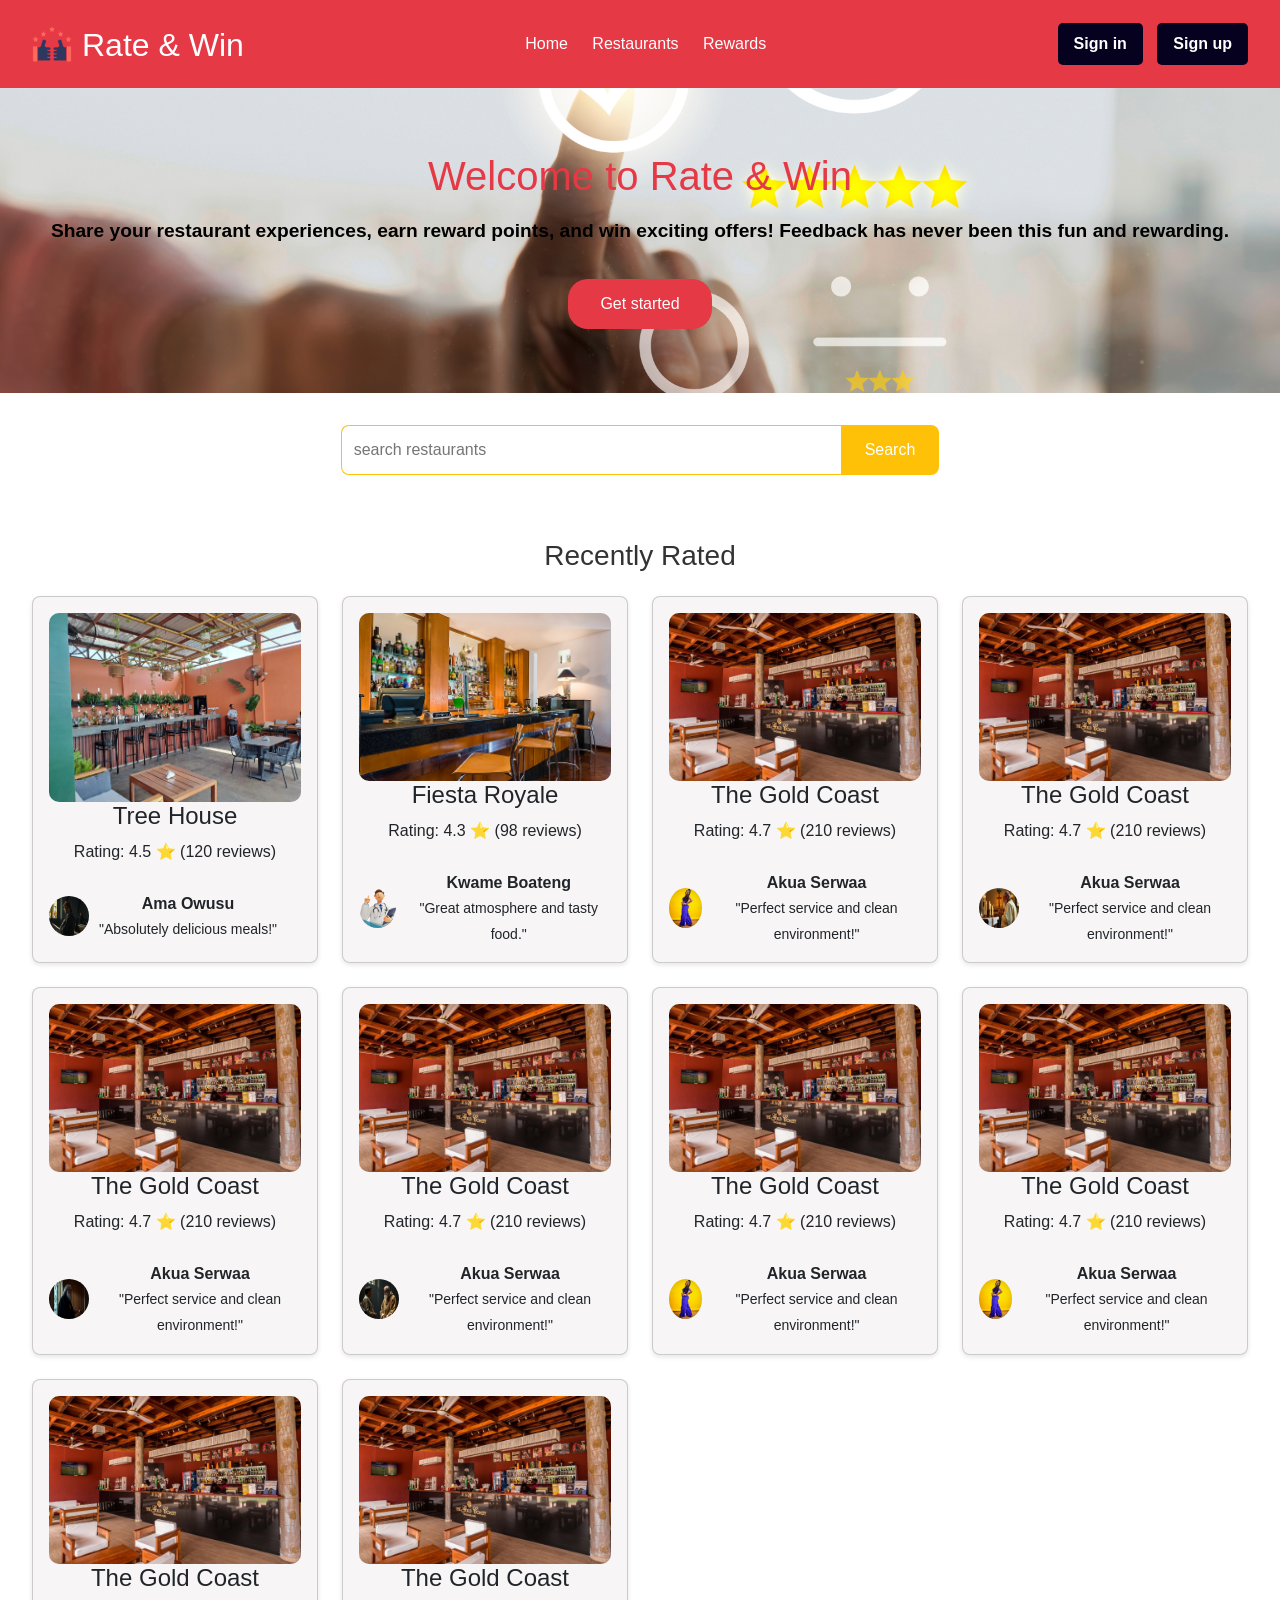
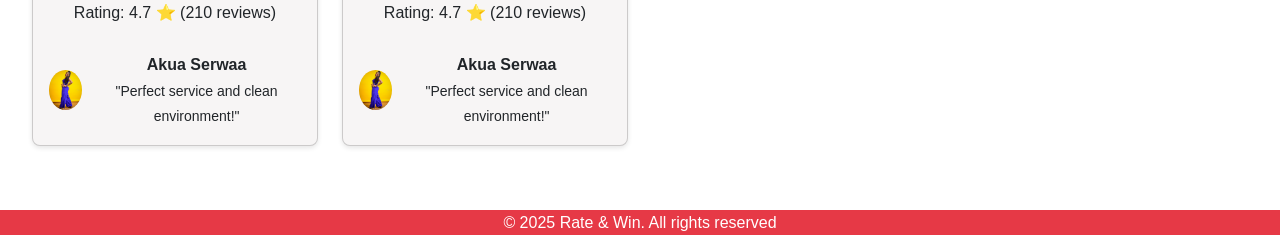
<file: index.html>
<!DOCTYPE html>
<html lang="en">
<head>
    <meta charset="UTF-8">
    <meta name="viewport" content="width=device-width, initial-scale=1.0">
    <link href="https://cdn.jsdelivr.net/npm/bootstrap@5.3.3/dist/css/bootstrap.min.css" rel="stylesheet">
    <script src="https://cdn.jsdelivr.net/npm/bootstrap@5.3.3/dist/js/bootstrap.bundle.min.js"></script>
    <meta name="viewport" content="width=device-width, initial-scale=1.0">
    <title>Rate & Win</title>
    <link rel="stylesheet" href="css/style.css">
</head>
<body>

    <!--header/navigation-->

    <header class="header">
        <div class="logo">
            <img src="img/logo.png" alt="Rate & Win Logo">
            <h2>Rate & Win</h2>
        </div>
        <button class="hamburger" onclick="toggleMenu()">&#9776;</button>
        <nav class="desktop-nav">
            <a href="index.html">Home</a>
            <a href="restuarant.html">Restaurants</a>
            <a href="rewards.html">Rewards</a>
        </nav>
        <div class="auth-buttons">
            <button onclick="location.href='login.html'">Sign in</button>
            <button onclick="location.href='signup.html'">Sign up</button>
        </div>
        <div class="mobile-nav" id="mobileNav">
            <a href="index.html">Home</a>
            <a href="restuarant.html">Restaurants</a>
            <a href="rewards.html">Rewards</a>
            <button onclick="location.href='login.html'">Sign in</button>
            <button onclick="location.href='signup.html'">Sign up</button>
    </div>
    </header>

    <!--Hero Section-->

    <section class="hero">
        <h2>Welcome to Rate & Win</h2>
        <p>Share your restaurant experiences, earn reward points, and win exciting offers! Feedback has never been this fun and rewarding.</p>
        <button onclick="location.href='login.html'">Get started</button>
    </section>

    <!--Search Bar-->
    <section class="search-section">
        <input type="text" placeholder="search restaurants" name="search" id="searchinput">
        <button id="searchButton">Search</button>
    </section>

    <!--Recently Rated Restaurants-->

    <section class="ratings-section">
        <h3>Recently Rated</h3>
        <div class="restaurant-cards" id="recentRatings">

        </div>
    </section>

    <!--Footer-->

    <footer class="footer">
        <p>&copy; 2025 Rate & Win. All rights reserved</p>
    </footer>
    
    <script src="js/main.js"></script>
</body>
</html>
</file>
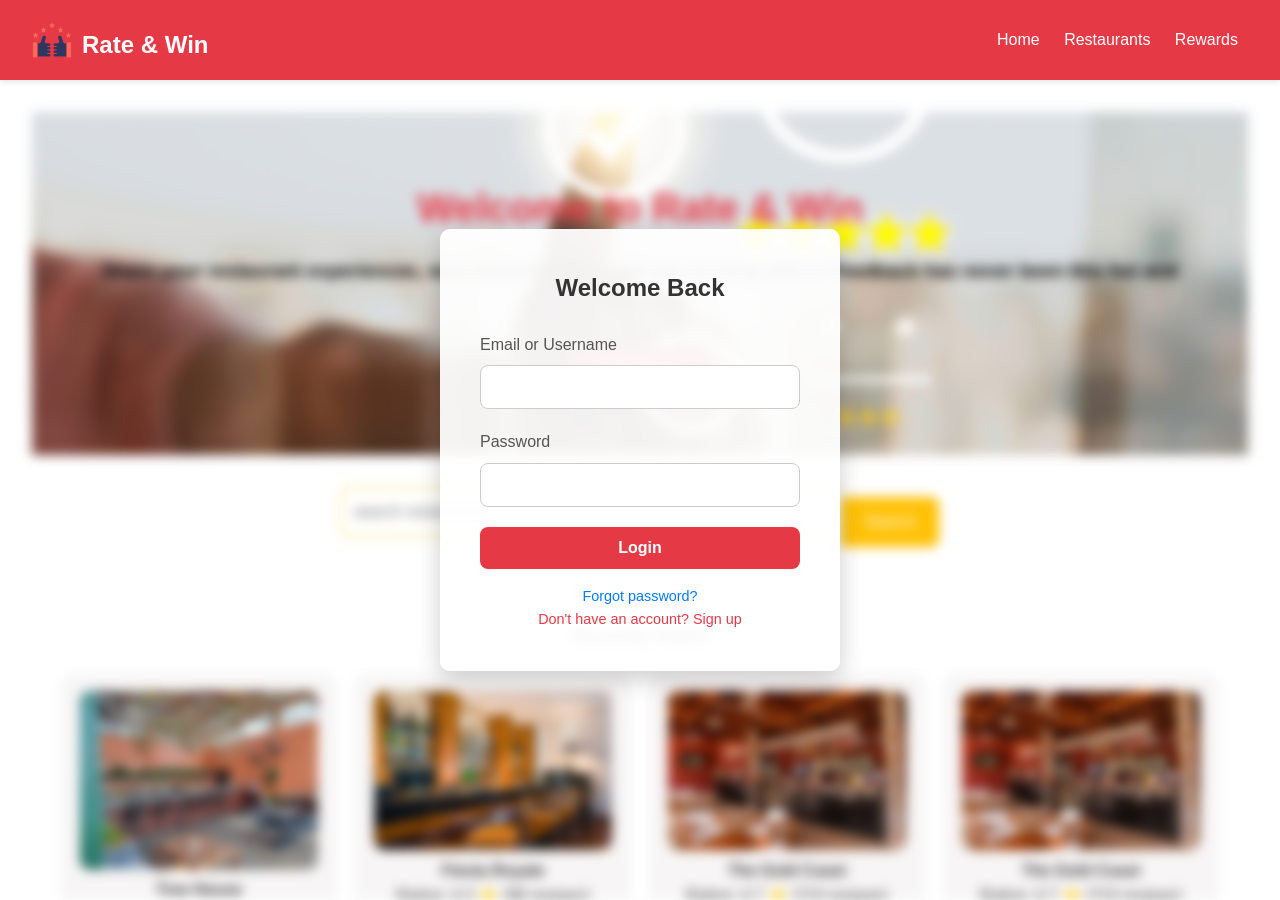
<file: dashboard.html>
<!DOCTYPE html>
<html lang="en">
<head>
  <meta charset="UTF-8">
  <meta name="viewport" content="width=device-width, initial-scale=1.0">
   <link href="https://cdn.jsdelivr.net/npm/bootstrap@5.3.3/dist/css/bootstrap.min.css" rel="stylesheet">
  <script src="https://cdn.jsdelivr.net/npm/bootstrap@5.3.3/dist/js/bootstrap.bundle.min.js"></script>
  <meta name="viewport" content="width=device-width, initial-scale=1.0">
  <title>Dashboard - Rate & Win</title>
  <link rel="stylesheet" href="css/dashboard.css">
  <link rel="stylesheet" href="css/style.css">
</head>
<body>

  <!-- ✅ Header copied from homepage -->
  <header class="header">
    <div class="logo" onclick="location.href='index.html'" style="cursor:pointer">
      <img src="img/logo.png" alt="Rate & Win Logo">
      <h2>Rate & Win</h2>
    </div>
    <button class="hamburger" onclick="toggleMenu()">&#9776;</button>
    <nav class="desktop-nav">
      <a href="index.html">Home</a>
      <a href="restaurant.html">Restaurants</a>
      <a href="rewards.html">Rewards</a>
      <a href="register-restaurant.html">Register Restaurant</a>
    </nav>
    <div class="auth-buttons">
      <button onclick="location.href='profile.html'">View Profile</button>
      <button id="logoutBtn">Logout</button>
    </div>
    <div class="mobile-nav" id="mobileNav">
       <a href="index.html">Home</a>
      <a href="restaurant.html">Restaurants</a>
      <a href="rewards.html">Rewards</a>
      <a href="register-restaurant.html">Register Restaurant</a>
      <button onclick="location.href='profile.html'">View Profile</button>
      <button onclick="logout()">Logout</button>
    </div>
  </header>

  <!-- ✅ Main Content -->
  <main class="dashboard-main">
    <section class="hero">
      <h2>Hello, <span id="userName">User</span>! 🎉</h2>
      <p>Welcome back to Rate & Win. Share your experience and earn rewards.</p>
      <button onclick="location.href='ratings.html'">Rate Restaurants</button>
    </section>

    <section class="dashboard-links">
      <h3>Quick Links</h3>
      <div class="link-buttons">
        <a href="profile.html" class="btn">My Profile</a>
        <a href="rewards.html" class="btn">My Rewards</a>
        <a href="rating-hitory.html" class="btn">Rating History</a>
      </div>
    </section>

    <!-- ✅ Recently Rated Restaurant Cards -->
    <section class="ratings-section">
      <h3>Recently Rated</h3>
      <div class="restaurant-cards" id="recentRatings">
        <!-- Cards dynamically populated -->
      </div>
    </section>
  </main>

  <!-- ✅ Footer copied from homepage -->
  <footer class="footer">
    <p>&copy; 2025 Rate & Win. All rights reserved</p>
  </footer>

  <!-- ✅ JavaScript Logic -->
   <script src="js/main.js"></script>
  <script>
    document.addEventListener("DOMContentLoaded", () => {
      const user = JSON.parse(localStorage.getItem("loggedInUser"));
      const userNameSpan = document.getElementById("userName");

      if (!user) {
        alert("You must be logged in to access this page.");
        window.location.href = "login.html";
        return;
      }

      userNameSpan.textContent = user.fullName || user.username;

      document.getElementById("logoutBtn").addEventListener("click", () => {
        localStorage.removeItem("loggedInUser");
        window.location.href = "login.html";
      });

      // ✅ Populate restaurant cards
      fetch('data/restaurants.json')
        .then(response => response.json())
        .then(data => {
          const container = document.getElementById("recentRatings");
          data.forEach(item => {
            const card = document.createElement('div');
            card.className = "card";
            card.innerHTML = `
              <img src="${item.image}" alt="${item.restaurant}" />
              <h4>${item.name}</h4>
              <p><strong>Rated by:</strong> ${item.latestReview.user}</p>
              <p><strong>Comment:</strong> ${item.latestReview.comment}</p>
              <p><strong>Rating:</strong> ${item.rating} ⭐</p>
            `;
            container.appendChild(card);
          });
        })
        .catch(error => console.error("Error loading restaurant data:", error));
    });
  </script>
</body>
</html>
</file>
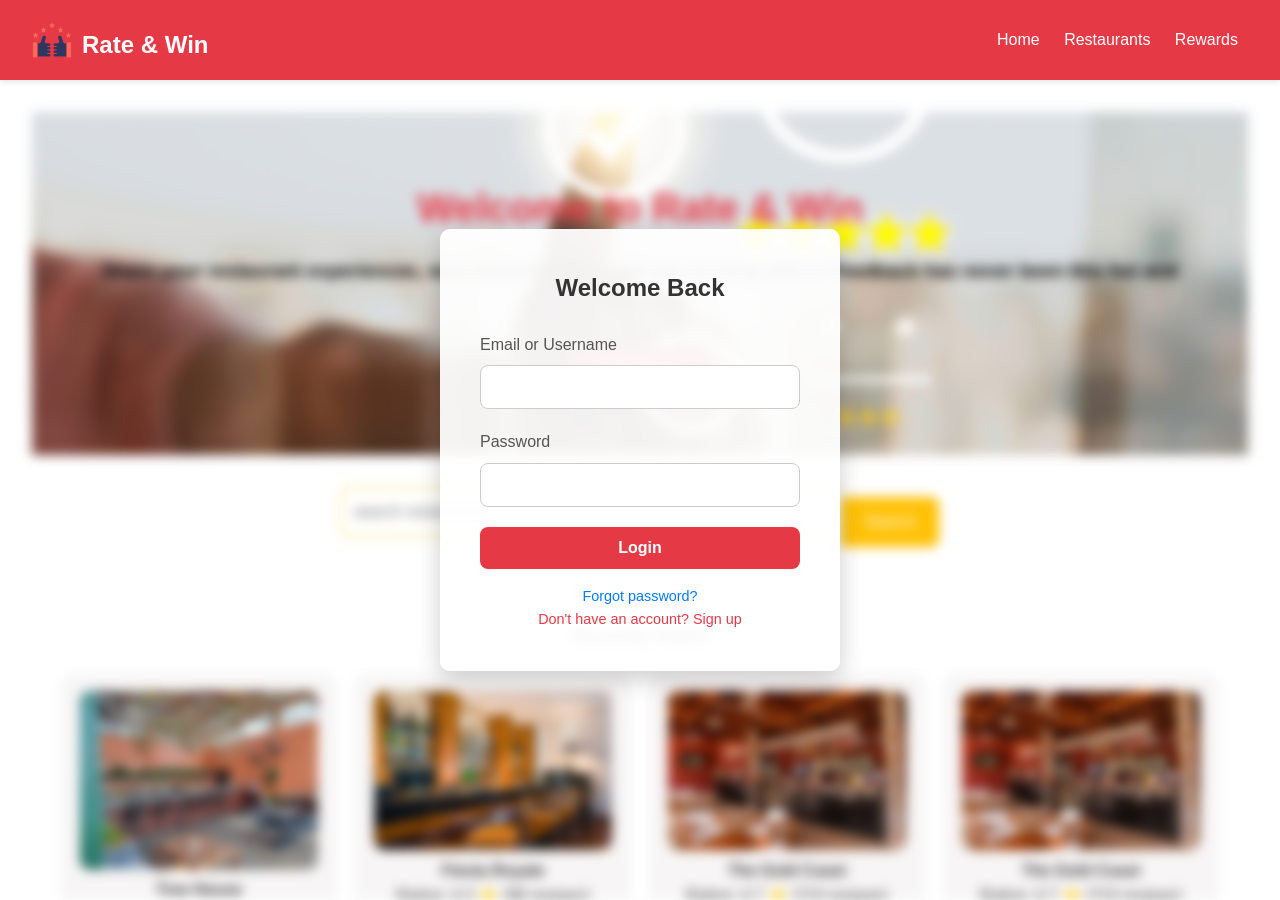
<file: login.html>
<!DOCTYPE html>
<html lang="en">
<head>
  <meta charset="UTF-8" />
  <meta name="viewport" content="width=device-width, initial-scale=1.0" />
  <title>Login - Rate & Win</title>
  <link rel="stylesheet" href="css/login.css" />
  <link rel="stylesheet" href="css/style.css">
</head>
<body>

  <!--Visible Header (NOT blurred) -->
  <header class="header">
    <div class="logo" onclick="location.href='index.html'" style="cursor:pointer">
      <img src="img/logo.png" alt="Rate & Win Logo">
      <h2>Rate & Win</h2>
    </div>
    <button class="hamburger" onclick="toggleMenu()">&#9776;</button>
    <nav class="desktop-nav">
      <a href="index.html">Home</a>
      <a href="restaurant.html">Restaurants</a>
      <a href="rewards.html">Rewards</a>
    </nav>
    <div class="mobile-nav" id="mobileNav">
      <a href="index.html">Home</a>
      <a href="restaurant.html">Restaurants</a>
      <a href="rewards.html">Rewards</a>
    </div>
  </header>

  <!--Blurred Homepage Content (excluding header) -->
  <div class="homepage-blur">
    <section class="hero">
      <h2>Welcome to Rate & Win</h2>
      <p>Share your restaurant experiences, earn reward points, and win exciting offers! Feedback has never been this fun and rewarding.</p>
      <button onclick="location.href='restaurants.html'">Get started</button>
    </section>

    <section class="search-section">
      <input type="text" placeholder="search restaurants" name="search" id="searchinput">
      <button id="searchButton">Search</button>
    </section>

    <section class="ratings-section">
      <h3>Recently Rated</h3>
      <div class="restaurant-cards" id="recentRatings">
        <!-- Cards dynamically populated -->
      </div>
    </section>

    <footer class="footer">
      <p>&copy; 2025 Rate & Win. All rights reserved</p>
    </footer>
  </div>

  <!--Login Form -->
  <div class="login-overlay">
    <div class="login-container">
      <h2>Welcome Back</h2>
      <form id="loginForm">
        <label for="email">Email or Username</label>
        <input type="text" id="email" name="email" required />

        <label for="password">Password</label>
        <input type="password" id="password" name="password" required />

        <button type="submit" class="btn">Login</button>

        <div class="links">
          <a href="resetPassword.html">Forgot password?</a>
          <br />
          <a href="signup.html"><span style="color: #E63946;">Don't have an account? Sign up</span></a>
        </div>
      </form>
    </div>
  </div>

  <script src="js/main.js"></script>
</body>
</html>
</file>
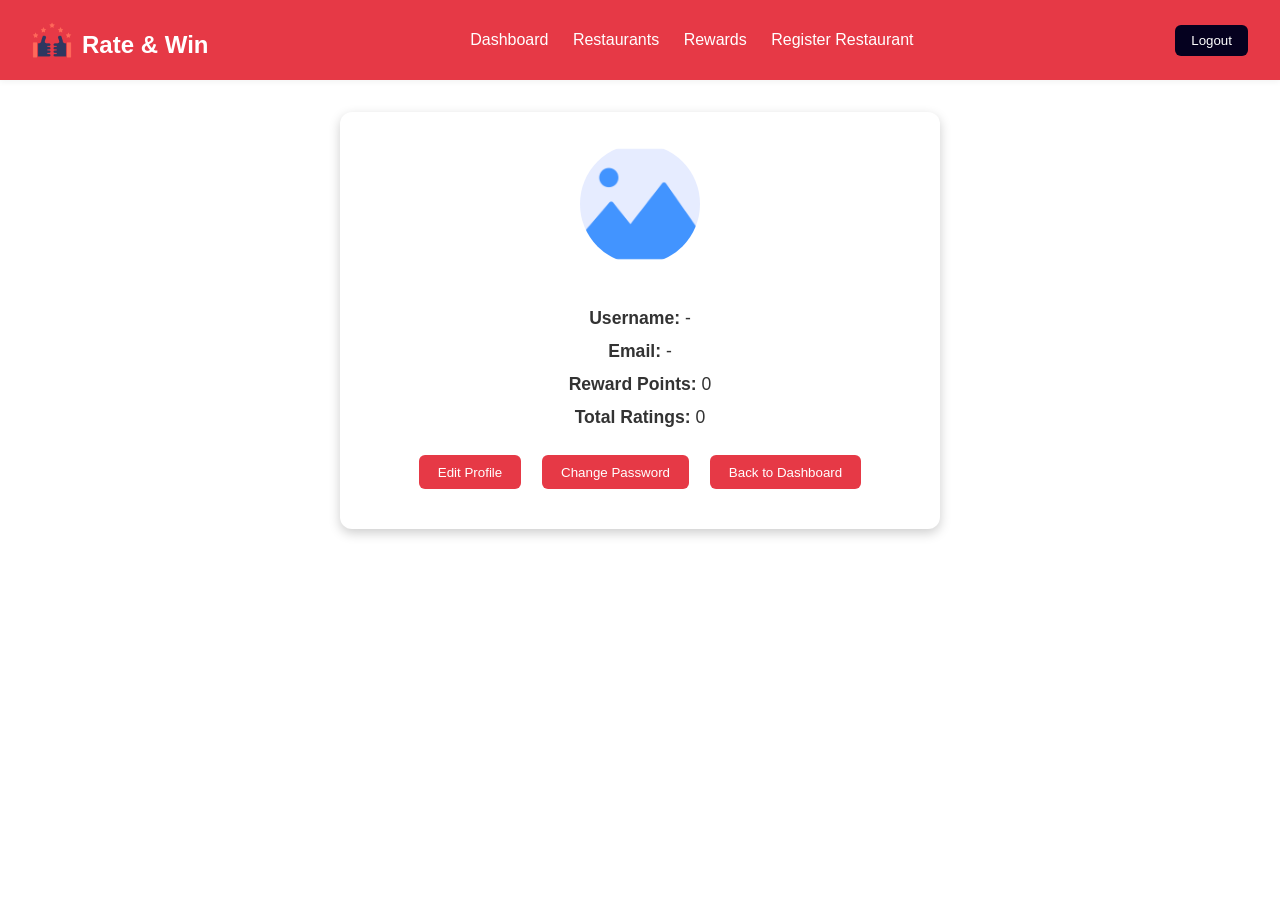
<file: profile.html>
<!DOCTYPE html>
<html lang="en">
<head>
  <meta charset="UTF-8" />
  <meta name="viewport" content="width=device-width, initial-scale=1.0" />
  <title>User Profile - Rate & Win</title>
  <link rel="stylesheet" href="css/profile.css" />
  <link rel="stylesheet" href="css/style.css">
</head>
<body>
  <header class="header">
    <div class="logo" onclick="location.href='index.html'">
      <img src="img/logo.png" alt="Rate & Win Logo" />
      <h2>Rate & Win</h2>
    </div>
    <button class="hamburger" onclick="toggleMenu()">&#9776;</button>
    <nav class="desktop-nav">
      <a href="dashboard.html">Dashboard</a>
      <a href="restaurants.html">Restaurants</a>
      <a href="rewards.html">Rewards</a>
      <a href="register-restaurant.html">Register Restaurant</a>
    </nav>
    <div class="header-actions">
      <button onclick="logout()">Logout</button>
    </div>
    <div class="mobile-nav" id="mobileNav">
      <a href="dashboard.html">Dashboard</a>
      <a href="restaurants.html">Restaurants</a>
      <a href="rewards.html">Rewards</a>
      <a href="register-restaurant.html">Register Restaurant</a>
    </div>
  </header>

  <div class="profile-container">
    <input type="file" accept="image/*" id="uploadPic" style="display:none" />
    <img id="profileImage" src="img/pic icon.png" alt="Profile Picture" class="profile-pic" onclick="document.getElementById('uploadPic').click()" />
    <div class="info">
      <p><strong>Username:</strong> <span id="username"></span></p>
      <p><strong>Email:</strong> <span id="email"></span></p>
      <p><strong>Reward Points:</strong> <span id="points"></span></p>
      <p><strong>Total Ratings:</strong> <span id="totalRatings"></span></p>
    </div>
    <div class="actions">
      <button onclick="alert('Edit profile feature coming soon')">Edit Profile</button>
      <button onclick="alert('Change password feature coming soon')">Change Password</button>
      <button onclick="location.href='dashboard.html'">Back to Dashboard</button>
    </div>
  </div>

  <script>
    const loggedInUser = JSON.parse(localStorage.getItem("loggedInUser"));
    const ratings = JSON.parse(localStorage.getItem("userRatings")) || [];

    document.getElementById("username").textContent = loggedInUser?.username || "-";
    document.getElementById("email").textContent = loggedInUser?.email || "-";
    document.getElementById("points").textContent = loggedInUser?.points || 0;
    document.getElementById("totalRatings").textContent = ratings.length;

    // Load profile image if saved
    const storedImage = localStorage.getItem("profilePic");
    if (storedImage) {
      document.getElementById("profileImage").src = storedImage;
    }

    // Upload profile picture
    document.getElementById("uploadPic").addEventListener("change", function () {
      const file = this.files[0];
      if (file) {
        const reader = new FileReader();
        reader.onload = function (e) {
          const imageUrl = e.target.result;
          document.getElementById("profileImage").src = imageUrl;
          localStorage.setItem("profilePic", imageUrl);
        };
        reader.readAsDataURL(file);
      }
    });

    function logout() {
      localStorage.removeItem("loggedInUser");
      window.location.href = "index.html";
    }
    function toggleMenu() {
      document.getElementById("mobileNav").classList.toggle("active");
    }
  </script>
</body>
</html>
</file>
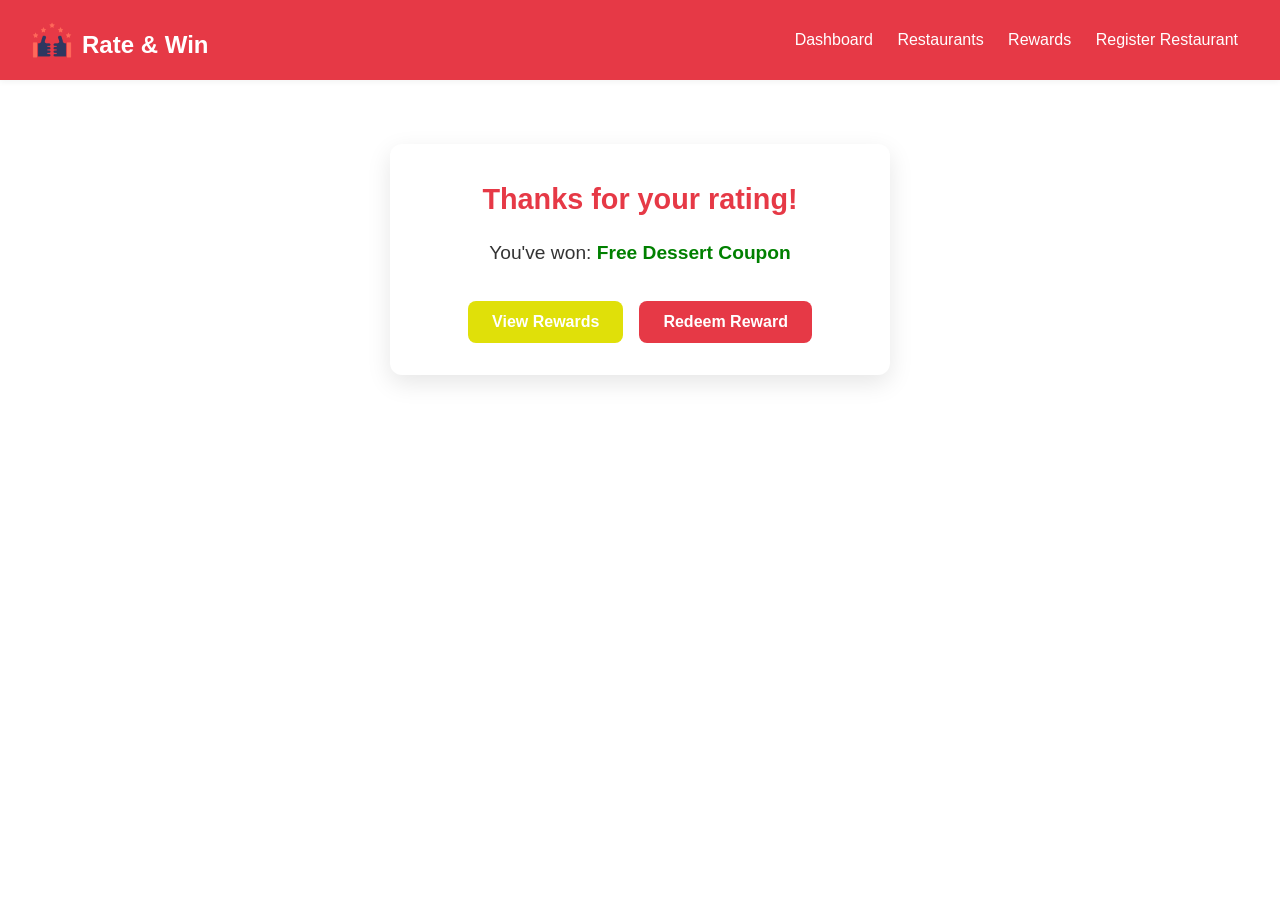
<file: rating-confirmation.html>
<!DOCTYPE html>
<html lang="en">
<head>
  <meta charset="UTF-8">
  <meta name="viewport" content="width=device-width, initial-scale=1.0">
  <title>Thank You - Rate & Win</title>
  <link rel="stylesheet" href="css/rating-confirmation.css">
  <link rel="stylesheet" href="css/style.css">
</head>
<body>
  <!-- ✅ Header from dashboard -->
  <header class="header">
    <div class="logo" onclick="location.href='index.html'" style="cursor:pointer">
      <img src="img/logo.png" alt="Rate & Win Logo">
      <h2>Rate & Win</h2>
    </div>
    <button class="hamburger" onclick="toggleMenu()">&#9776;</button>
    <nav class="desktop-nav">
      <a href="dashboard.html">Dashboard</a>
      <a href="restaurants.html">Restaurants</a>
      <a href="rewards.html">Rewards</a>
      <a href="register-restaurant.html">Register Restaurant</a>
    </nav>
   
    <div class="mobile-nav" id="mobileNav">
      <a href="dashboard.html">Dashboard</a>
      <a href="restaurants.html">Restaurants</a>
      <a href="rewards.html">Rewards</a>
      <a href="register-restaurant.html">Register Restaurant</a>
      <button onclick="location.href='profile.html'">View Profile</button>
      <button onclick="logout()">Logout</button>
    </div>
  </header>

  <!-- ✅ Confirmation Message -->
  <div class="confirmation-container">
    <h2>Thanks for your rating!</h2>
    <p class="reward-text">You've won: <span id="rewardName">Free Dessert Coupon</span></p>

    <div class="buttons">
      <button onclick="location.href='rewards.html'" id="vr">View Rewards</button>
      <button onclick="location.href='redeem-reward.html'" id="rr">Redeem Reward</button>
    </div>
  </div>

  <script>
    // Example of dynamic reward assignment
    const rewards = [
      "Free Dessert Coupon",
      "10% Off Next Meal",
      "Free Drink Voucher",
      "Bonus Loyalty Points"
    ];

    const randomReward = rewards[Math.floor(Math.random() * rewards.length)];
    document.getElementById("rewardName").textContent = randomReward;

    // Save to localStorage (simulate win)
    localStorage.setItem("latestReward", randomReward);

    function logout() {
      localStorage.removeItem("loggedInUser");
      window.location.href = "index.html";
    }
    function toggleMenu() {
      document.getElementById("mobileNav").classList.toggle("active");
    }
  </script>
</body>
</html>
</file>
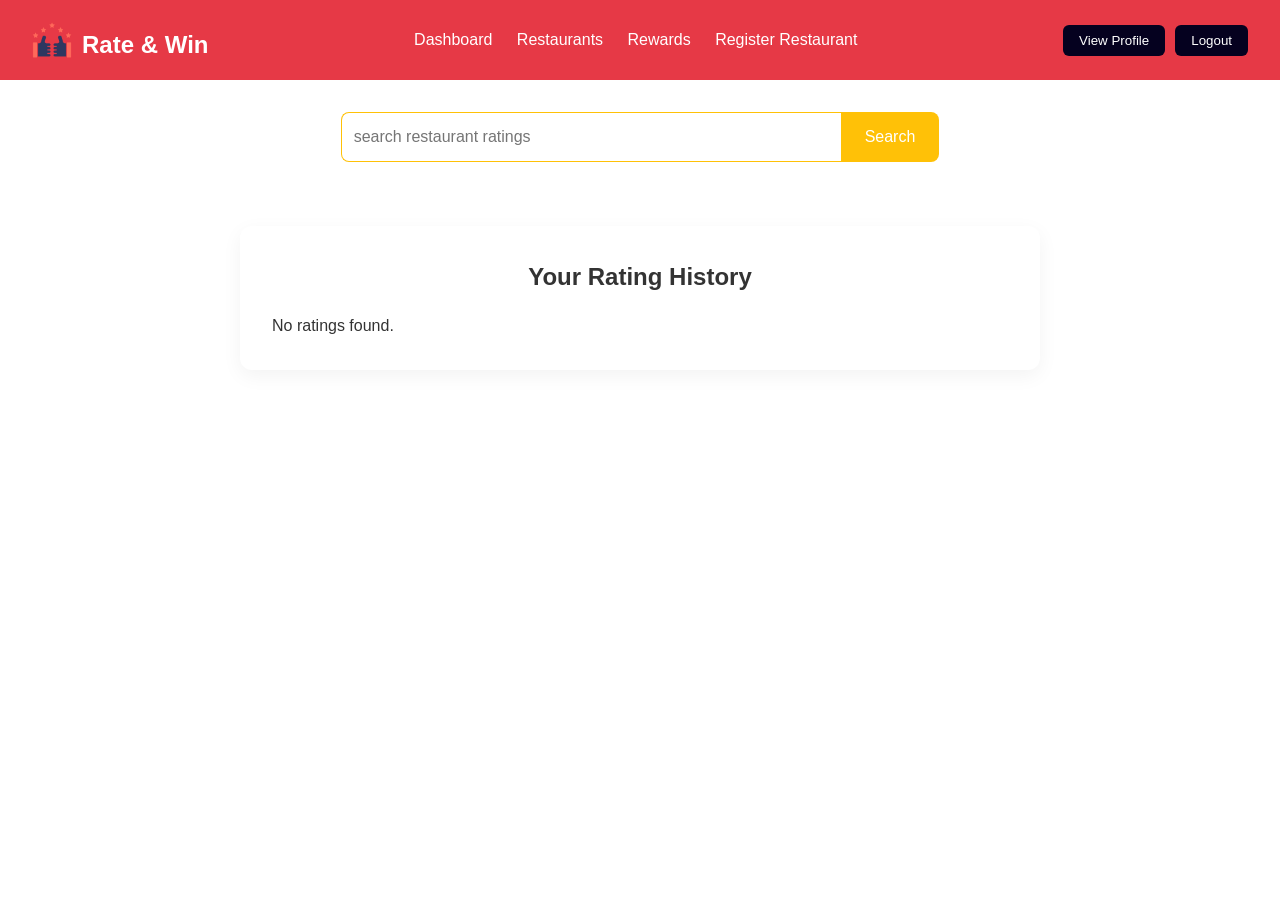
<file: rating-hitory.html>
<!DOCTYPE html>
<html lang="en">
<head>
  <meta charset="UTF-8">
  <meta name="viewport" content="width=device-width, initial-scale=1.0">
  <title>Rating History - Rate & Win</title>
  <link rel="stylesheet" href="css/rating-history.css">
  <link rel="stylesheet" href="css/style.css">
</head>
<body>
  
    <header class="header">
    <div class="logo" onclick="location.href='index.html'" style="cursor:pointer">
      <img src="img/logo.png" alt="Rate & Win Logo">
      <h2>Rate & Win</h2>
    </div>
    <button class="hamburger" onclick="toggleMenu()">&#9776;</button>
    <nav class="desktop-nav">
      <a href="dashboard.html">Dashboard</a>
      <a href="restaurant.html">Restaurants</a>
      <a href="rewards.html" class="active">Rewards</a>
      <a href="register-restaurant.html">Register Restaurant</a>
    </nav>
    <div class="header-actions">
      <button onclick="location.href='profile.html'">View Profile</button>
      <button onclick="logout()">Logout</button>
    </div>
    <div class="mobile-nav" id="mobileNav">
      <a href="dashboard.html">Dashboard</a>
      <a href="restaurants.html">Restaurants</a>
      <a href="rewards.html">Rewards</a>
      <a href="register-restaurant.html">Register Restaurant</a>
      <button onclick="location.href='profile.html'">View Profile</button>
      <button onclick="logout()">Logout</button>
    </div>
  </header>

    <!--Search Bar-->
    <section class="search-section">
        <input type="text" placeholder="search restaurant ratings" name="search" id="searchinput">
        <button id="searchButton">Search</button>
    </section>

  <!-- ✅ Rating History Content -->
  <div class="history-container">
    <h2>Your Rating History</h2>
    <div id="ratingHistoryList" class="rating-list">
      <!-- Ratings will be dynamically inserted here -->
    </div>
  </div>

  <script>
    function logout() {
      localStorage.removeItem("loggedInUser");
      window.location.href = "index.html";
    }

    const ratings = JSON.parse(localStorage.getItem("userRatings")) || [];

    function renderRatings(filter = "") {
      const container = document.getElementById("ratingHistoryList");
      container.innerHTML = "";

      const filtered = ratings.filter(r =>
        r.restaurant.toLowerCase().includes(filter.toLowerCase())
      );

      if (filtered.length === 0) {
        container.innerHTML = '<p>No ratings found.</p>';
        return;
      }

      filtered.forEach(rating => {
        const div = document.createElement("div");
        div.className = "rating-card";
        div.innerHTML = `
          <h3>${rating.restaurant}</h3>
          <p><strong>Food:</strong> ${rating.food}</p>
          <p><strong>Service:</strong> ${rating.service}</p>
          <p><strong>Cleanliness:</strong> ${rating.cleanliness}</p>
          <p><strong>Date:</strong> ${rating.date}</p>
        `;
        container.appendChild(div);
      });
    }

    document.getElementById("searchinput").addEventListener("input", (e) => {
      renderRatings(e.target.value);
    });

    renderRatings();

    function toggleMenu() {
      document.getElementById("mobileNav").classList.toggle("active");
    }
  </script>
</body>
</html>
</file>
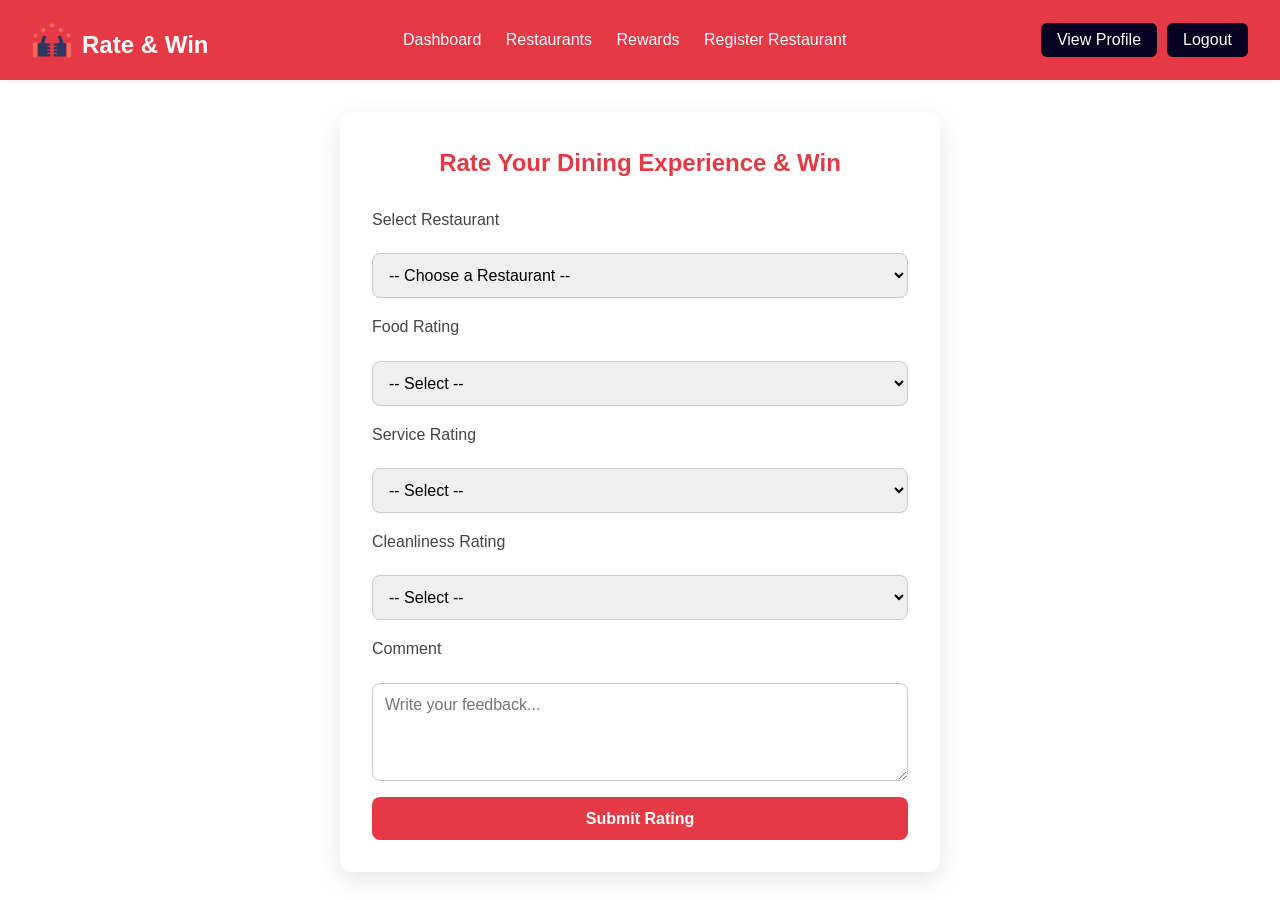
<file: ratings.html>
<!DOCTYPE html>
<html lang="en">
<head>
  <meta charset="UTF-8">
  <meta name="viewport" content="width=device-width, initial-scale=1.0">
  <title>Rate a Restaurant - Rate & Win</title>
  <link rel="stylesheet" href="css/rating.css">
  <link rel="stylesheet" href="css/style.css">
</head>
<body>
  <!-- ✅ Header from homepage -->
  <header class="header">
    <div class="logo" onclick="location.href='index.html'" style="cursor:pointer">
      <img src="img/logo.png" alt="Rate & Win Logo">
      <h2>Rate & Win</h2>
    </div>
    <button class="hamburger" onclick="toggleMenu()">&#9776;</button>
    <nav class="desktop-nav">
      <a href="dashboard.html">Dashboard</a>
      <a href="restaurants.html">Restaurants</a>
      <a href="rewards.html">Rewards</a>
      <a href="register-restaurant.html">Register Restaurant</a>
    </nav>
     <div class="header-actions">
      <button onclick="location.href='profile.html'" class="btn">View Profile</button>
      <button onclick="logout()" class="btn">Logout</button>
    </div>
    <div class="mobile-nav" id="mobileNav">
      <a href="dashboard.html">Dashboard</a>
      <a href="restaurants.html">Restaurants</a>
      <a href="rewards.html">Rewards</a>
      <a href="register-restaurant.html">Register Restaurant</a>
      <button onclick="location.href='profile.html'">View Profile</button>
      <button onclick="logout()">Logout</button>
    </div>
  </header>

  <!-- ✅ Rating Form -->
  <div class="rating-container">
    <h2>Rate Your Dining Experience & Win</h2>

    <form id="ratingForm">
      <label for="restaurant">Select Restaurant</label>
      <select id="restaurant" required>
        <option value="">-- Choose a Restaurant --</option>
        <option value="Pizza Palace">Pizza Palace</option>
        <option value="Chop Bar Express">Chop Bar Express</option>
        <option value="Grill Hub">Grill Hub</option>
      </select>

      <label for="foodRating">Food Rating</label>
      <select id="foodRating" required>
        <option value="">-- Select --</option>
        <option value="1">1 - Poor</option>
        <option value="2">2 - Fair</option>
        <option value="3">3 - Good</option>
        <option value="4">4 - Very Good</option>
        <option value="5">5 - Excellent</option>
      </select>

      <label for="serviceRating">Service Rating</label>
      <select id="serviceRating" required>
        <option value="">-- Select --</option>
        <option value="1">1 - Poor</option>
        <option value="2">2 - Fair</option>
        <option value="3">3 - Good</option>
        <option value="4">4 - Very Good</option>
        <option value="5">5 - Excellent</option>
      </select>

      <label for="cleanlinessRating">Cleanliness Rating</label>
      <select id="cleanlinessRating" required>
        <option value="">-- Select --</option>
        <option value="1">1 - Poor</option>
        <option value="2">2 - Fair</option>
        <option value="3">3 - Good</option>
        <option value="4">4 - Very Good</option>
        <option value="5">5 - Excellent</option>
      </select>

      <label for="comment">Comment</label>
      <textarea id="comment" rows="4" placeholder="Write your feedback..." required></textarea>

      <button type="submit" class="btn">Submit Rating</button>
    </form>
  </div>

  <script>
    document.getElementById("ratingForm").addEventListener("submit", function (e) {
      e.preventDefault();

      const restaurant = document.getElementById("restaurant").value;
      const foodRating = parseInt(document.getElementById("foodRating").value);
      const serviceRating = parseInt(document.getElementById("serviceRating").value);
      const cleanlinessRating = parseInt(document.getElementById("cleanlinessRating").value);
      const comment = document.getElementById("comment").value.trim();

      if (!restaurant || !foodRating || !serviceRating || !cleanlinessRating || !comment) {
        alert("Please complete all fields.");
        return;
      }

      const newRating = {
        restaurant,
        foodRating,
        serviceRating,
        cleanlinessRating,
        comment,
        reviewer: JSON.parse(localStorage.getItem("loggedInUser"))?.username || "Anonymous"
      };

      const allRatings = JSON.parse(localStorage.getItem("restaurantRatings")) || [];
      allRatings.push(newRating);
      localStorage.setItem("restaurantRatings", JSON.stringify(allRatings));

      alert("Thank you for your rating!");
      window.location.href = "rating-confirmation.html";
    });
    function toggleMenu() {
      document.getElementById("mobileNav").classList.toggle("active");
    }
  </script>
</body>
</html>
</file>
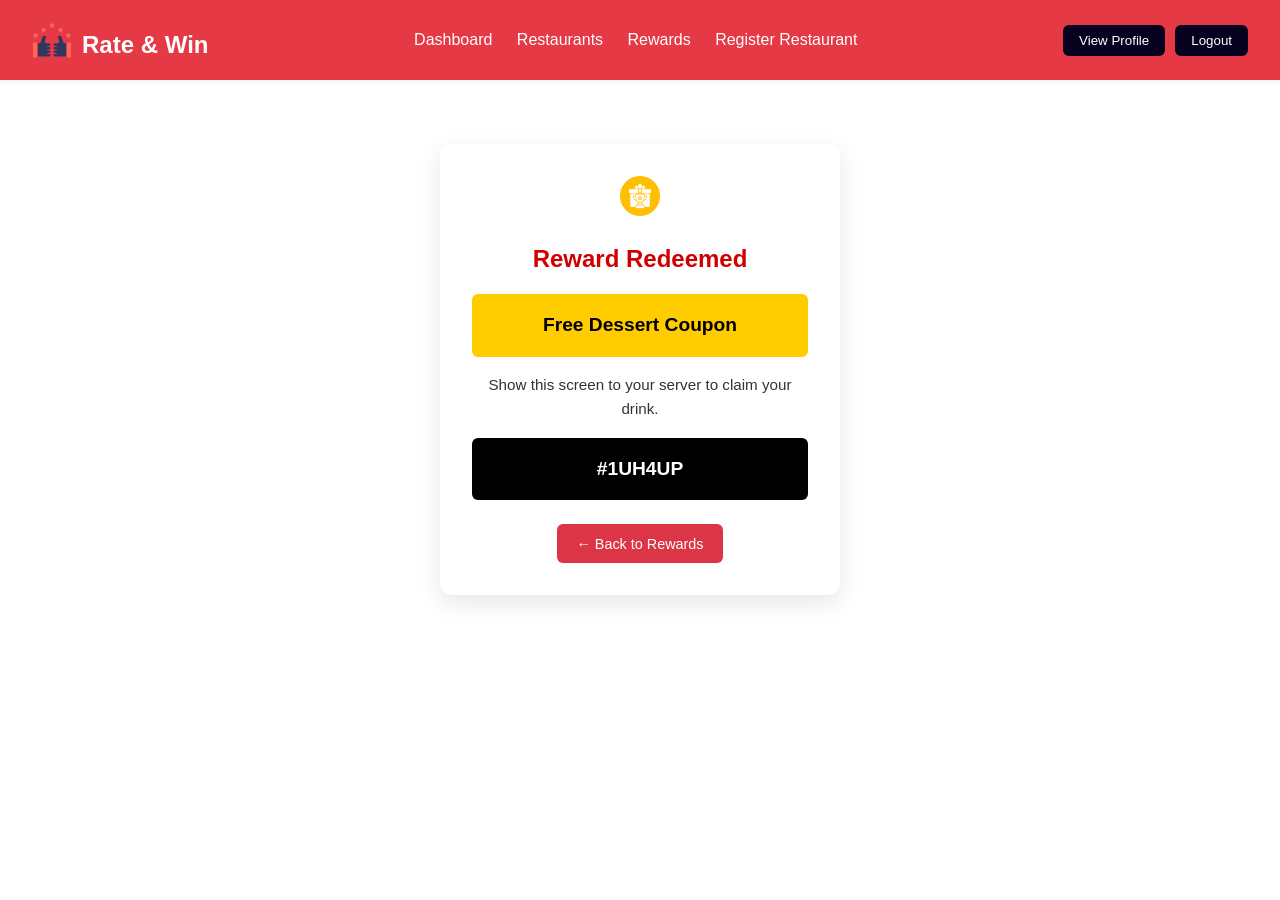
<file: redeem-reward.html>
<!DOCTYPE html>
<html lang="en">
<head>
  <meta charset="UTF-8">
  <meta name="viewport" content="width=device-width, initial-scale=1.0">
  <title>Redeem Reward - Rate & Win</title>
  <link rel="stylesheet" href="css/redeem-reward.css">
  <link rel="stylesheet" href="css/style.css">
</head>
<body>
  <body>
  <!-- ✅ Header -->
  <header class="header">
    <div class="logo" onclick="location.href='index.html'">
      <img src="img/logo.png" alt="Rate & Win Logo">
      <h2>Rate & Win</h2>
    </div>
     <button class="hamburger" onclick="toggleMenu()">&#9776;</button>
    <nav class="desktop-nav">
      <a href="dashboard.html">Dashboard</a>
      <a href="restaurants.html">Restaurants</a>
      <a href="rewards.html">Rewards</a>
      <a href="register-restaurant.html">Register Restaurant</a>
    </nav>
    <div class="header-actions">
      <button onclick="location.href='profile.html'">View Profile</button>
      <button onclick="logout()">Logout</button>
    </div>
    <div class="mobile-nav" id="mobileNav">
      <a href="dashboard.html">Dashboard</a>
      <a href="restaurants.html">Restaurants</a>
      <a href="rewards.html">Rewards</a>
        <a href="register-restaurant.html">Register Restaurant</a>
      <button onclick="location.href='profile.html'">View Profile</button>
      <button onclick="logout()">Logout</button>
    </div>
  </header>

  <!-- ✅ Redeem Section -->
  <div class="redeem-container">
    <img src="img/trophy_8935381.png" alt="Gift Icon">
    <h2>Reward Redeemed</h2>
    <div class="reward-box" id="rewardToRedeem">Free Drink</div>
    <p>Show this screen to your server to claim your drink.</p>
    <div class="code-box" id="redeemCode">#RJ5679</div>
    <button class="back-button" onclick="location.href='rewards.html'">&larr; Back to Rewards</button>
  </div>

  <script>
    function logout() {
      localStorage.removeItem("loggedInUser");
      window.location.href = "index.html";
    }

    const rewardName = localStorage.getItem("latestReward") || "Free Drink";
    const code = generateCode();

    document.getElementById("rewardToRedeem").textContent = rewardName;
    document.getElementById("redeemCode").textContent = `#${code}`;

    function generateCode() {
      const chars = "ABCDEFGHIJKLMNOPQRSTUVWXYZ0123456789";
      let result = "";
      for (let i = 0; i < 6; i++) {
        result += chars.charAt(Math.floor(Math.random() * chars.length));
      }
      return result;
    }
    function toggleMenu() {
      document.getElementById("mobileNav").classList.toggle("active");
    }
  </script>
</body>
</html>
</file>
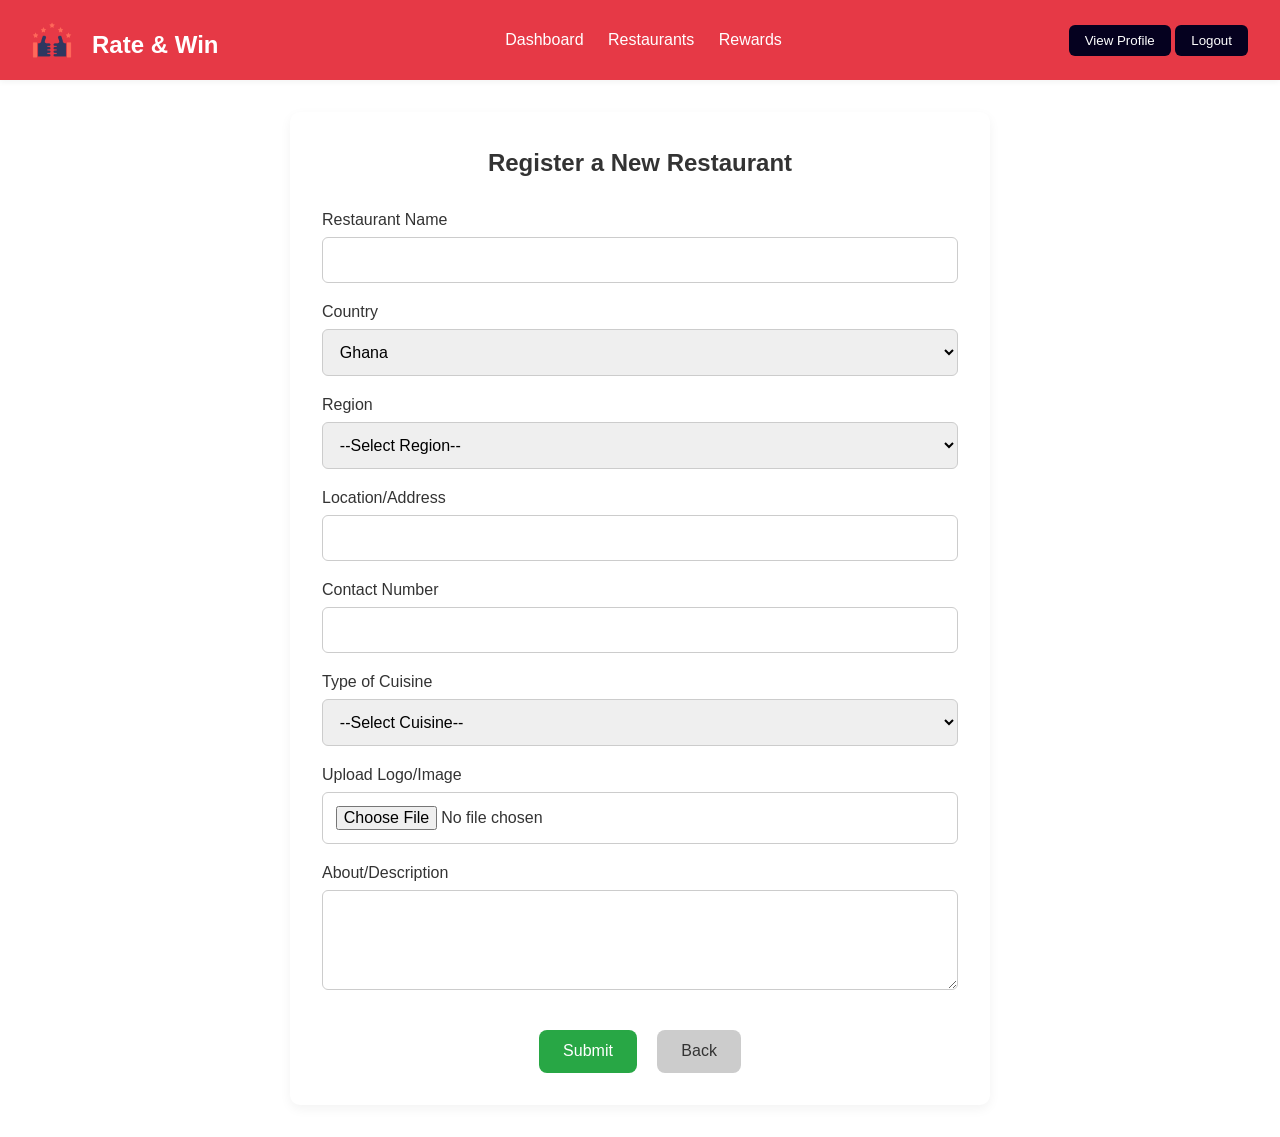
<file: register-restaurant.html>
<!DOCTYPE html>
<html lang="en">
<head>
  <meta charset="UTF-8" />
  <meta name="viewport" content="width=device-width, initial-scale=1.0" />
  <title>Register Restaurant - Rate & Win</title>
  <link rel="stylesheet" href="css/register-restaurant.css" />
 <link rel="stylesheet" href="css/style.css">
</head>
<body>
  <!-- Header -->
  <header class="header">
    <div class="logo" onclick="location.href='index.html'">
      <img src="img/logo.png" alt="Rate & Win Logo" />
      <h2>Rate & Win</h2>
    </div>
     <button class="hamburger" onclick="toggleMenu()">&#9776;</button>
    <nav class="desktop-nav">
      <a href="dashboard.html">Dashboard</a>
      <a href="restaurants.html">Restaurants</a>
      <a href="rewards.html">Rewards</a>
    </nav>
    <div class="header-actions">
      <button onclick="location.href='profile.html'">View Profile</button>
      <button onclick="logout()">Logout</button>
    </div>
    <div class="mobile-nav" id="mobileNav">
      <a href="dashboard.html">Dashboard</a>
      <a href="restaurants.html">Restaurants</a>
      <a href="rewards.html">Rewards</a>
      <button onclick="location.href='profile.html'">View Profile</button>
      <button onclick="logout()">Logout</button>
    </div>
  </header>

  <!-- Form -->
  <div class="form-container">
    <h2>Register a New Restaurant</h2>
    <form id="restaurantForm">
      <label for="name">Restaurant Name</label>
      <input type="text" id="name" required />

      <label for="country">Country</label>
      <select id="country" required>
        <option value="Ghana" selected>Ghana</option>
      </select>

      <label for="region">Region</label>
      <select id="region" required>
        <option value="">--Select Region--</option>
        <option value="Greater Accra">Greater Accra</option>
        <option value="Ashanti">Ashanti</option>
        <option value="Eastern">Eastern</option>
        <option value="Western">Western</option>
        <option value="Northern">Northern</option>
        <option value="Volta">Volta</option>
        <option value="Central">Central</option>
        <option value="Upper East">Upper East</option>
        <option value="Upper West">Upper West</option>
        <option value="Bono">Bono</option>
        <option value="Ahafo">Ahafo</option>
        <option value="Savannah">Savannah</option>
        <option value="North East">North East</option>
        <option value="Oti">Oti</option>
        <option value="Bono East">Bono East</option>
        <option value="Western North">Western North</option>
      </select>

      <label for="location">Location/Address</label>
      <input type="text" id="location" required />

      <label for="contact">Contact Number</label>
      <input type="tel" id="contact" required />

      <label for="cuisine">Type of Cuisine</label>
      <select id="cuisine" required>
        <option value="">--Select Cuisine--</option>
        <option value="Local">Local</option>
        <option value="Fast Food">Fast Food</option>
        <option value="Continental">Continental</option>
        <option value="Asian">Asian</option>
        <option value="Other">Other</option>
      </select>

      <label for="image">Upload Logo/Image</label>
      <input type="file" id="image" accept="image/*" />

      <label for="description">About/Description</label>
      <textarea id="description"></textarea>

      <div class="form-actions">
        <button class="submit-btn" type="submit">Submit</button>
        <button class="cancel-btn" type="button" onclick="location.href='dashboard.html'">Back</button>
      </div>
    </form>
  </div>

  <script>
    function logout() {
      localStorage.removeItem("loggedInUser");
      window.location.href = "index.html";
    }

    document.getElementById("restaurantForm").addEventListener("submit", function (e) {
      e.preventDefault();

      const restaurant = {
        name: document.getElementById("name").value,
        country: document.getElementById("country").value,
        region: document.getElementById("region").value,
        location: document.getElementById("location").value,
        contact: document.getElementById("contact").value,
        cuisine: document.getElementById("cuisine").value,
        description: document.getElementById("description").value,
        image: ""
      };

      const imageInput = document.getElementById("image");
      const reader = new FileReader();
      reader.onload = function (event) {
        restaurant.image = event.target.result;
        saveRestaurant(restaurant);
      };

      if (imageInput.files[0]) {
        reader.readAsDataURL(imageInput.files[0]);
      } else {
        saveRestaurant(restaurant);
      }
    });

    function saveRestaurant(restaurant) {
      const restaurants = JSON.parse(localStorage.getItem("registeredRestaurants")) || [];
      restaurants.push(restaurant);
      localStorage.setItem("registeredRestaurants", JSON.stringify(restaurants));
      alert("Restaurant registered successfully!");
      window.location.href = "dashboard.html";
    }
    function toggleMenu() {
      document.getElementById("mobileNav").classList.toggle("active");
    }
  </script>
</body>
</html>
</file>
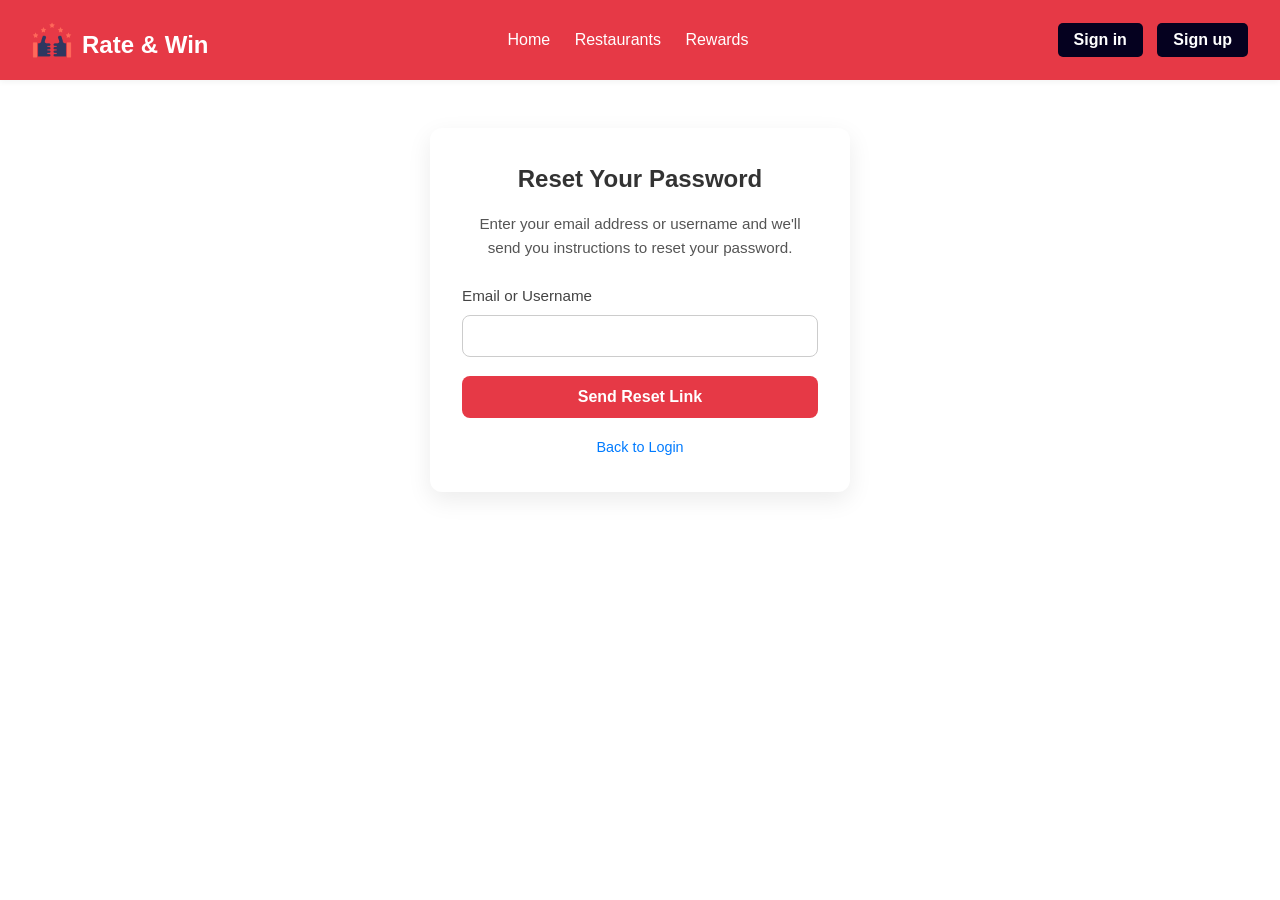
<file: resetPassword.html>
<!DOCTYPE html>
<html lang="en">
<head>
  <meta charset="UTF-8">
  <meta name="viewport" content="width=device-width, initial-scale=1.0">
  <title>Forgot Password - Rate & Win</title>
  <link rel="stylesheet" href="css/resetpassword.css">
  <link rel="stylesheet" href="css/style.css">
</head>
<body>
  <!-- ✅ Header from homepage -->
  <header class="header">
    <div class="logo" onclick="location.href='index.html'" style="cursor:pointer">
      <img src="img/logo.png" alt="Rate & Win Logo">
      <h2>Rate & Win</h2>
    </div>
     <button class="hamburger" onclick="toggleMenu()">&#9776;</button>
    <nav class="desktop-nav">
      <a href="index.html">Home</a>
      <a href="restaurants.html">Restaurants</a>
      <a href="rewards.html">Rewards</a>
    </nav>
    <div class="auth-buttons">
            <button onclick="location.href='login.html'" class="btn">Sign in</button>
            <button onclick="location.href='signup.html'" class="btn">Sign up</button>
        </div>
        <div class="mobile-nav" id="mobileNav">
      <a href="dashboard.html">Dashboard</a>
      <a href="restaurants.html">Restaurants</a>
      <a href="rewards.html">Rewards</a>
     <button onclick="location.href='login.html'">Sign in</button>
      <button onclick="location.href='signup.html'">Sign up</button>
    </div>
  </header>

  <div class="container">
    <div class="reset-box">
      <h3>Reset Your Password</h3>
      <p>Enter your email address or username and we'll send you instructions to reset your password.</p>

      <form id="resetForm">
        <label for="email">Email or Username</label>
        <input type="text" id="email" name="email" required>

        <button type="submit" class="btn">Send Reset Link</button>

        <div class="back-link">
          <a href="login.html">Back to Login</a>
        </div>
      </form>
    </div>
  </div>

  <script>
    document.getElementById("resetForm").addEventListener("submit", function (e) {
      e.preventDefault();
      const email = document.getElementById("email").value.trim();

      const users = JSON.parse(localStorage.getItem("users")) || [];
      const exists = users.find(
        (user) => user.email.toLowerCase() === email.toLowerCase() || user.username.toLowerCase() === email.toLowerCase()
      );

      if (exists) {
        alert("A reset link has been sent to your email (simulated).");
      } else {
        alert("No account found with that email or username.");
      }
    });
    function toggleMenu() {
      document.getElementById("mobileNav").classList.toggle("active");
    }
  </script>
</body>
</html>
</file>
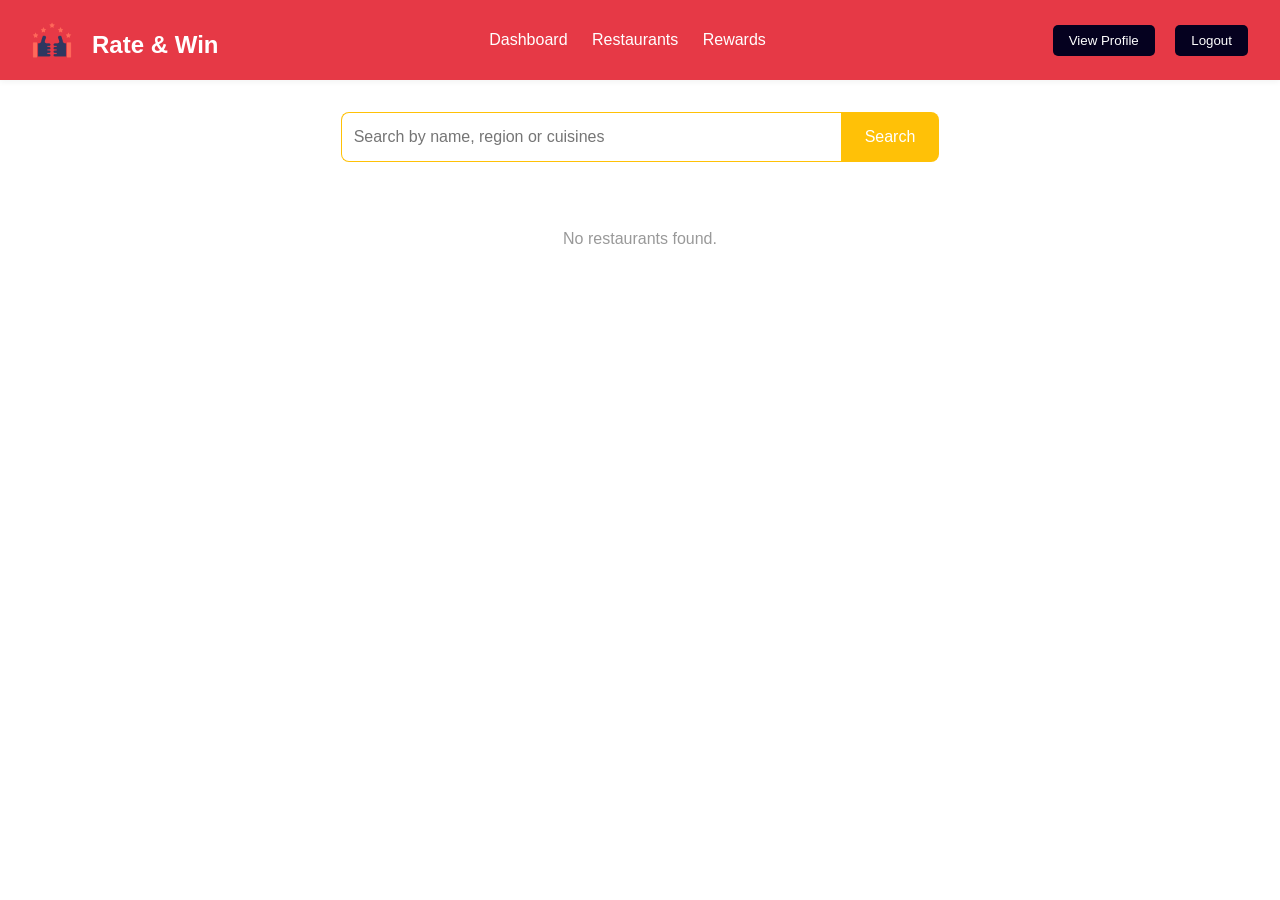
<file: restaurant.html>
<!DOCTYPE html>
<html lang="en">
<head>
  <meta charset="UTF-8">
  <meta name="viewport" content="width=device-width, initial-scale=1.0">
  <title>Restaurants - Rate & Win</title>
  <link rel="stylesheet" href="css/restaurant.css">
  <link rel="stylesheet" href="css/style.css">

  <style>
   
  </style>
</head>
<body>
  <header class="header">
    <div class="logo" onclick="location.href='index.html'">
      <img src="img/logo.png" alt="Rate & Win Logo">
      <h2>Rate & Win</h2>
    </div>
    <button class="hamburger" onclick="toggleMenu()">&#9776;</button>
    <nav class="desktop-nav">
      <a href="dashboard.html">Dashboard</a>
      <a href="restaurants.html">Restaurants</a>
      <a href="rewards.html">Rewards</a>
    </nav>
    <div class="header-actions">
      <button onclick="location.href='profile.html'">View Profile</button>
      <button onclick="logout()">Logout</button>
    </div>
    <div class="mobile-nav" id="mobileNav">
      <a href="dashboard.html">Dashboard</a>
      <a href="restaurants.html">Restaurants</a>
      <a href="rewards.html">Rewards</a>
      <button onclick="location.href='profile.html'">View Profile</button>
      <button onclick="logout()">Logout</button>
    </div>
  </header>

   <section class="search-section">
        <input type="text" placeholder="Search by name, region or cuisines" name="search" id="searchinput">
        <button id="searchButton" onclick="searchRestaurants()">Search</button>
    </section>

  

  <div class="restaurant-list" id="restaurantList"></div>

   

  <script>
    const restaurants = JSON.parse(localStorage.getItem("registeredRestaurants")) || [];

    function displayRestaurants(list) {
      const container = document.getElementById("restaurantList");
      container.innerHTML = "";
      if (list.length === 0) {
        container.innerHTML = '<p style="text-align:center; width: 100%; color: #999;">No restaurants found.</p>';
        return;
      }

      list.forEach((restaurant, index) => {
        const card = document.createElement("div");
        card.className = "restaurant-card";
        card.innerHTML = `
          <img src="${restaurant.image || 'img/placeholder.png'}" alt="${restaurant.name}">
          <h3>${restaurant.name}</h3>
          <p>${restaurant.region} - ${restaurant.cuisine}</p>
        `;
        card.onclick = () => {
          window.location.href = `restaurant-detail.html?id=${index}`;
        };
        container.appendChild(card);
      });
    }

    function searchRestaurants() {
      const query = document.getElementById("searchinput").value.toLowerCase();
      const filtered = restaurants.filter(r =>
        r.name.toLowerCase().includes(query) ||
        r.region.toLowerCase().includes(query) ||
        r.cuisine.toLowerCase().includes(query)
      );
      displayRestaurants(filtered);
    }

    function logout() {
      localStorage.removeItem("loggedInUser");
      window.location.href = "index.html";
    }
     function toggleMenu() {
      document.getElementById("mobileNav").classList.toggle("active");
    }

    displayRestaurants(restaurants);
  </script>
</body>
</html>
</file>
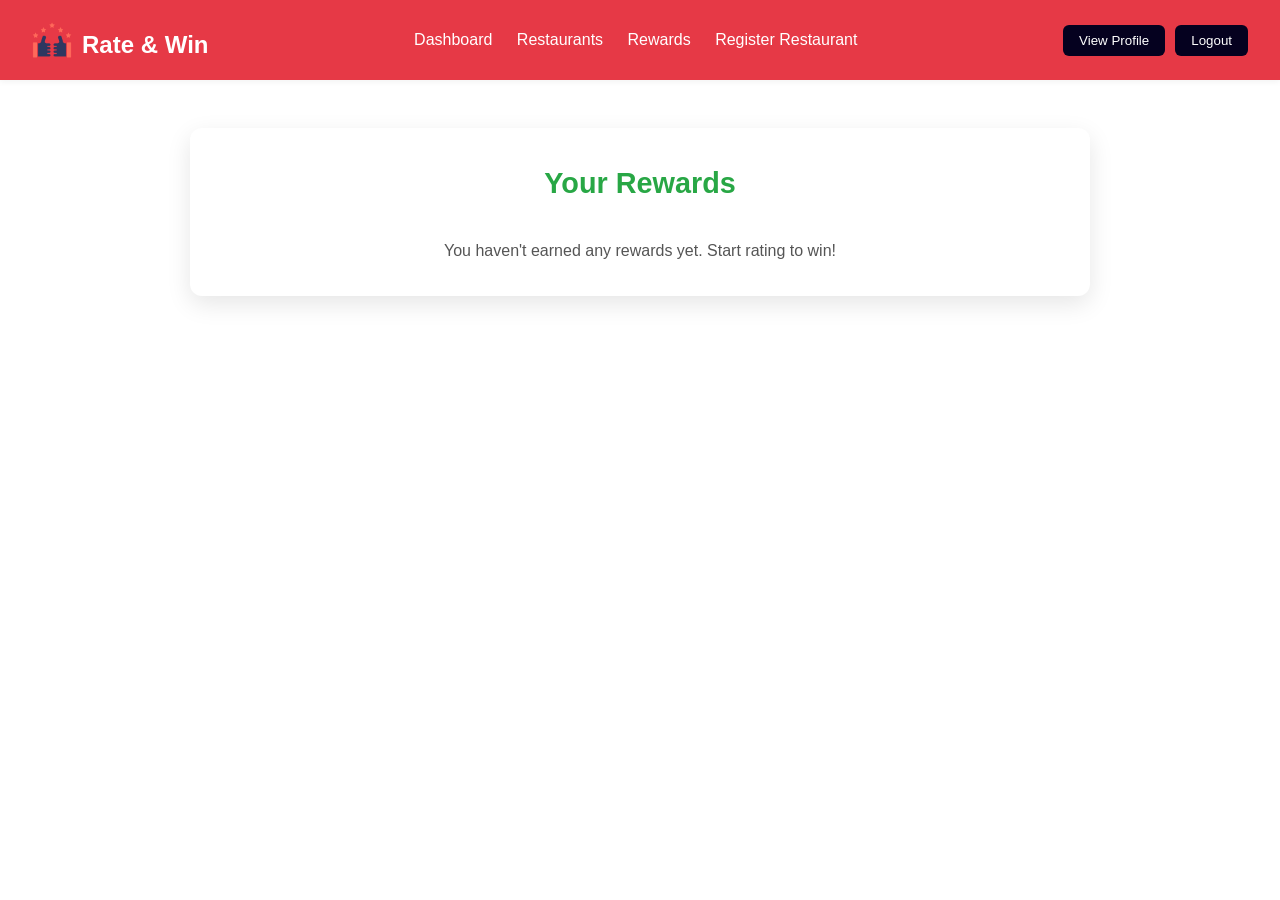
<file: rewards.html>
<!DOCTYPE html>
<html lang="en">
<head>
  <meta charset="UTF-8">
  <meta name="viewport" content="width=device-width, initial-scale=1.0">
  <title>My Rewards - Rate & Win</title>
  <link rel="stylesheet" href="css/rewards.css">
  <link rel="stylesheet" href="css/style.css">
</head>
<body>
  <!-- ✅ Dashboard Header with profile + logout -->
  <header class="header">
    <div class="logo" onclick="location.href='index.html'" style="cursor:pointer">
      <img src="img/logo.png" alt="Rate & Win Logo">
      <h2>Rate & Win</h2>
    </div>
     <button class="hamburger" onclick="toggleMenu()">&#9776;</button>
    <nav class="desktop-nav">
      <a href="dashboard.html">Dashboard</a>
      <a href="restaurants.html">Restaurants</a>
      <a href="rewards.html" class="active">Rewards</a>
      <a href="register-restaurant.html">Register Restaurant</a>
    </nav>
    <div class="header-actions">
      <button onclick="location.href='profile.html'">View Profile</button>
      <button onclick="logout()">Logout</button>
    </div>

      <div class="mobile-nav" id="mobileNav">
      <a href="dashboard.html">Dashboard</a>
      <a href="restaurants.html">Restaurants</a>
      <a href="rewards.html">Rewards</a>
      <button onclick="location.href='profile.html'">View Profile</button>
      <button onclick="logout()">Logout</button>
    </div>
  </header>

  <!-- ✅ Rewards Section -->
  <div class="rewards-container">
    <h2>Your Rewards</h2>
    <div id="rewardsList" class="reward-list"></div>
  </div>

  <script>
    function logout() {
      localStorage.removeItem("loggedInUser");
      window.location.href = "index.html";
    }

    const rewardsList = document.getElementById("rewardsList");
    const user = JSON.parse(localStorage.getItem("loggedInUser"));
    const allRatings = JSON.parse(localStorage.getItem("restaurantRatings")) || [];
    const userRatings = allRatings.filter(r => r.reviewer === user?.username);

    // Use rating count to simulate rewards earned
    const rewardsEarned = userRatings.map((_, i) => {
      const rewardNames = ["Free Dessert Coupon", "10% Off Next Meal", "Bonus Points", "Free Drink"];
      return rewardNames[i % rewardNames.length];
    });

    if (rewardsEarned.length === 0) {
      rewardsList.innerHTML = "<p>You haven't earned any rewards yet. Start rating to win!</p>";
    } else {
      rewardsEarned.forEach(reward => {
        const rewardCard = document.createElement("div");
        rewardCard.className = "reward-card";
        rewardCard.innerHTML = `
          <h3>${reward}</h3>
          <button onclick="location.href='redeem-reward.html'">Redeem</button>
        `;
        rewardsList.appendChild(rewardCard);
      });
    }
    function toggleMenu() {
      document.getElementById("mobileNav").classList.toggle("active");
    }
  </script>
</body>
</html>
</file>
<file: css/style.css>
*{
    margin:0;
    padding: 0;
    box-sizing: border-box;
    font-family: 'Segoe UI', Tahoma, Geneva, Verdana, sans-serif;
}

body{
    background-color: #fff;
    color: #333;
    line-height: 1.6;
}

/* Header */
.header{
    display: flex;
    justify-content: space-between;
    align-items: center;
    background-color: #E63946;
    padding: 1rem 2rem;
    color: white;
}

.logo{
    display: flex;
    align-items: center;
}

.logo img{
    height: 40px;
    margin-right: 10px;
}

.logo h2{
    margin-top: 10px;
}

.desktop-nav a{
    margin: 0 10px;
    color: white;
    text-decoration: none;
}

.desktop-nav a:hover{
    text-decoration: underline;
}

.auth-buttons button{
    margin-left: 10px;
    padding: 0.5rem 1rem;
    background-color: #05011F;
    border: none;
    border-radius: 5px;
    cursor: pointer;
    color: #fff;
    font-weight: bold;
}

.auth-buttons button:hover{
    background-color: #121238;
}

/* Hero Section */
.hero{
    background: url(../img/collage-customer-experience-concept.jpg) center/cover no-repeat;
    text-align: center;
    color: white;
    padding: 4rem 2rem;
    background-color: #212529;
}

.hero h2{
    font-size: 2.5rem;
    margin-bottom: 1rem;
    color: #E63946;
}

.hero p{
    font-size: 1.2rem;
    margin-bottom: 2rem;
    color: #000;
    font-weight: bold;;
}

.hero button{
    padding: 0.75rem 2rem;
    font-size: 1rem;
    background-color: #E63946;
    color: #fff;
    border: none;
    border-radius: 20px;
    cursor: pointer;
}

.hero button:hover{
    background-color: #e0a800;
}

/* Search Bar*/
.search-section{
   display: flex;
   justify-content: center;
   align-items: center;
   padding: 2rem;
   flex-wrap: wrap;
}

#searchinput{
    width: 60%;
    height:50px;
    max-width: 500px;
    padding: 0.75rem;
    border: 1px solid #ffc107;
    border-bottom-left-radius: 8px;
    border-top-left-radius: 8px;
    font-size: 1rem;
    border-right: none;
    background: #fff;
}

#searchinput:focus{
    outline: none;

}

#searchButton{
    padding: 0.75rem 1.5rem;
    background-color: #ffc107;
    border: none;
    border-bottom-right-radius: 8px;
    border-top-right-radius: 8px;
    cursor: pointer;
    color: #fff;
    font-size: 1rem;
    height: 50px;
}

#searchButton:hover{
    background-color: #e0a800;
}

/* Rating Section */
.ratings-section{
    padding: 2rem;
    background-color: #Fff;
}

.ratings-section h3{
    text-align: center;
    margin-bottom: 1.5rem;
}

.restaurant-cards{
    display: grid;
    grid-template-columns: repeat(auto-fit, minmax(250px, 1fr));
    gap: 1.5rem;
}

.restaurant-cards .card{
    background-color: #f7f5f5;
    padding: 1rem;
    border-radius: 8px;
    text-align: center;
    box-shadow: 0 2px 5px rgba(0,0,0,0.1);
}

.footer{
    background-color: #E63946;
    color: white;
    text-align: center;
    padding: 1re 0;
    margin-top: 2rem;
}


 .hamburger {
      display: none;
      font-size: 1.8rem;
      cursor: pointer;
      background: none;
      border: none;
    }
    .mobile-nav {
      display: none;
      flex-direction: column;
      gap: 1rem;
      margin-top: 1rem;
      background-color: #e63946;
      padding: 1rem;
      border-top: 1px solid #eee;
    }

    .mobile-nav a{
      color: white;
      text-decoration: none;
      font-weight: 500;
    }

    .mobile-nav a:hover {
      text-decoration: underline;
    }
    .mobile-nav button {
      padding: 0.5rem 1rem;
      border: none;
      background-color: #05011f;
      color: white;
      border-radius: 5px;
      cursor: pointer;
    }

    .mobile-nav button:hover {
      background-color: #121238;
    }



 @media (max-width: 768px) {
      nav,
      .auth-buttons {
        display: none;
      }
      .hamburger {
        display: block;
      }
      .mobile-nav.active {
        display: flex;
        
      }
     
    }
</file>
<file: css/dashboard.css>
* {
  margin: 0;
  padding: 0;
  box-sizing: border-box;
}

body {
  font-family: 'Segoe UI', sans-serif;
  background-color: #f8f9fa;
  color: #333;
  min-height: 100vh;
  display: flex;
  flex-direction: column;
}

/* ✅ Header Styling (copied from homepage) */
.header {
  display: flex;
  justify-content: space-between;
  align-items: center;
  padding: 1rem 2rem;
  background-color: #ffffff;
  box-shadow: 0 2px 6px rgba(0, 0, 0, 0.1);
  position: sticky;
  top: 0;
  z-index: 100;
}

.logo {
  display: flex;
  align-items: center;
}

.logo img {
  height: 40px;
  width: 40px;
}

.logo h2 {
  font-size: 1.5rem;
 
  margin: 0;
}

.desktop-nav a {
  margin-left: 1rem;
  text-decoration: none;
  color: #333;
  font-weight: 500;
}

.desktop-nav a:hover {
  color: #fff;
}

.auth-buttons button {
  padding: 0.5rem 1rem;
  background-color: #dc3545;
  color: white;
  border: none;
  border-radius: 6px;
  font-size: 0.9rem;
  cursor: pointer;
}

.auth-buttons button:hover {
  background-color: #c82333;
}

/* ✅ Main Section */
.dashboard-main {
  flex: 1;
  padding: 2rem;
  text-align: center;
}

.hero {
  background-color: #e9f5ec;
  padding: 2rem;
  border-radius: 12px;
  margin-bottom: 2rem;
}

.hero h2 {
  font-size: 2rem;
  color: #28a745;
  margin-bottom: 0.5rem;
}

.hero p {
  font-size: 1rem;
  margin-bottom: 1.5rem;
}

.hero button {
  padding: 0.75rem 1.5rem;
  background-color: #28a745;
  color: white;
  font-weight: bold;
  border: none;
  border-radius: 8px;
  font-size: 1rem;
  cursor: pointer;
}

.hero button:hover {
  background-color: #218838;
}

/* ✅ Quick Links */
.dashboard-links {
  margin-top: 2rem;
}

.dashboard-links h3 {
  font-size: 1.3rem;
  margin-bottom: 1rem;
}

.link-buttons {
  display: flex;
  justify-content: center;
  gap: 1.5rem;
  flex-wrap: wrap;
}

.link-buttons .btn {
  padding: 0.75rem 1.25rem;
  background-color: #007bff;
  color: white;
  text-decoration: none;
  border-radius: 8px;
  font-weight: bold;
  transition: background 0.3s ease;
}

.link-buttons .btn:hover {
  background-color: #0056b3;
}

/* ✅ Footer Styling */
.footer {
  text-align: center;
  padding: 1rem;
  background-color: #f1f1f1;
  margin-top: auto;
  font-size: 0.9rem;
}

/* ... existing styles ... (keep all previous CSS) */

/* ✅ Restaurant Rating Cards Section */
.ratings-section {
  margin-top: 3rem;
  padding: 1rem;
}

.ratings-section h3 {
  text-align: center;
  margin-bottom: 1.5rem;
  font-size: 1.5rem;
  color: #333;
}

.restaurant-cards {
  display: flex;
  flex-wrap: wrap;
  gap: 1.5rem;
  justify-content: center;
}

/* ✅ Card Styling */
.card {
  background-color: #fff;
  border-radius: 12px;
  box-shadow: 0 4px 10px rgba(0, 0, 0, 0.08);
  width: 280px;
  padding: 1rem;
  transition: transform 0.2s ease;
}

.card:hover {
  transform: scale(1.03);
}

.card img {
  width: 100%;
  height: 160px;
  object-fit: cover;
  border-radius: 8px;
  margin-bottom: 1rem;
}

.card h4 {
  font-size: 1.1rem;
  color: #000;
  margin-bottom: 0.5rem;
}

.card p {
  font-size: 0.95rem;
  margin-bottom: 0.4rem;
  color: #444;
}

.card p strong {
  color: #000;
}


.hamburger {
      display: none;
      font-size: 1.8rem;
      cursor: pointer;
      background: none;
      border: none;
    }
    .mobile-nav {
      display: none;
      flex-direction: column;
      gap: 1rem;
      margin-top: 1rem;
      background-color: #e63946;
      padding: 1rem;
      border-top: 1px solid #eee;
    }

    .mobile-nav a{
      color: white;
      text-decoration: none;
      font-weight: 500;
    }

    .mobile-nav a:hover {
      text-decoration: underline;
    }
    .mobile-nav button {
      padding: 0.5rem 1rem;
      border: none;
      background-color: #05011f;
      color: white;
      border-radius: 5px;
      cursor: pointer;
    }

    .mobile-nav button:hover {
      background-color: #121238;
    }



 @media (max-width: 768px) {
      nav,
      .auth-buttons {
        display: none;
      }
      .hamburger {
        display: block;
      }
      .mobile-nav.active {
        display: flex;
        
      }
     
    }
</file>
<file: css/login.css>
* {
  margin: 0;
  padding: 0;
  box-sizing: border-box;
}

body {
  font-family: 'Segoe UI', sans-serif;
  height: 100vh;
  overflow: hidden;
  position: relative;
  background: #f0f0f0;
}

.header {
  display: flex;
  justify-content: space-between;
  align-items: center;
  padding: 1rem 2rem;
  background-color: #ffffff;
  box-shadow: 0 2px 6px rgba(0, 0, 0, 0.1);
  z-index: 3;
  position: relative;
}

.navbar a {
  margin-left: 1rem;
  text-decoration: none;
  color: #333;
  font-weight: 500;
}

.homepage-blur {
  position: absolute;
  top: 80px; 
  left: 0;
  width: 100%;
  height: calc(100% - 80px);
  overflow-y: auto;
  filter: blur(6px);
  z-index: 1;
  pointer-events: none;
  padding: 2rem;
}

.login-overlay {
  position: absolute;
  top: 0;
  left: 0;
  z-index: 2;
  width: 100%;
  height: 100%;
  display: flex;
  justify-content: center;
  align-items: center;
}

/* Login Container */
.login-container {
  background: rgba(255, 255, 255, 0.94);
  padding: 2.5rem;
  border-radius: 10px;
  width: 90%;
  max-width: 400px;
  box-shadow: 0 8px 24px rgba(0, 0, 0, 0.2);
}

.login-container h2 {
  text-align: center;
  margin-bottom: 1.5rem;
  color: #333;
}

form {
  display: flex;
  flex-direction: column;
}

label {
  margin-bottom: 0.5rem;
  color: #555;
  font-weight: 500;
}

input {
  padding: 0.75rem;
  margin-bottom: 1.25rem;
  border: 1px solid #ccc;
  border-radius: 8px;
  font-size: 1rem;
}

.btn {
  padding: 0.75rem;
  background-color: #E63946;
  color: white;
  border: none;
  border-radius: 8px;
  font-size: 1rem;
  font-weight: bold;
  cursor: pointer;
  transition: background 0.3s ease;
}

.btn:hover {
  background-color: #05011F;
}

.links {
  margin-top: 1rem;
  text-align: center;
  font-size: 0.9rem;
}

.links a {
  color: #007bff;
  text-decoration: none;
}

.links a:hover {
  text-decoration: underline;
}

/* Optional: Hide scrollbars on blurred background */
.homepage-blur::-webkit-scrollbar {
  display: none;
}


.hamburger {
      display: none;
      font-size: 1.8rem;
      cursor: pointer;
      background: none;
      border: none;
    }
    .mobile-nav {
      display: none;
      flex-direction: column;
      gap: 1rem;
      margin-top: 1rem;
      background-color: #e63946;
      padding: 1rem;
      border-top: 0px solid #eee;
    }

    .mobile-nav a{
      color: white;
      text-decoration: none;
      font-weight: 500;
    }

    .mobile-nav a:hover {
      text-decoration: underline;
    }
   



 @media (max-width: 768px) {
      nav,
      .auth-buttons {
        display: none;
      }
      .hamburger {
        display: block;
      }
      .mobile-nav.active {
        display: flex;
        
      }
     
    }
</file>
<file: css/profile.css>
body {
      font-family: 'Segoe UI', sans-serif;
      background-color: #dae7f5;
      margin: 0;
      padding: 0;
    }
    .header {
      display: flex;
      justify-content: space-between;
      align-items: center;
      padding: 1rem 2rem;
      background-color: #fff;
      box-shadow: 0 2px 6px rgba(0, 0, 0, 0.05);
    }
    .logo {
      display: flex;
      align-items: center;
      cursor: pointer;
    }
    .logo img {
      height: 40px;
      width: 40px;
    }
    .logo h2 {
      font-size: 1.5rem;
      color: #fff;
    }
    .navbar a {
      margin-left: 1rem;
      text-decoration: none;
      color: #333;
      font-weight: 500;
    }
    .navbar a:hover {
      color: #fff;
    }
    .header-actions button {
      padding: 0.5rem 1rem;
      border: none;
      background-color: #05011f;
      color: white;
      font-weight: 500;
      border-radius: 6px;
      cursor: pointer;
    }

     .header-actions button:hover{
        background-color: #121238;
     }
    .profile-container {
      max-width: 600px;
      margin: 2rem auto;
      background-color: #fff;
      padding: 2rem;
      border-radius: 12px;
      box-shadow: 0 4px 12px rgba(0, 0, 0, 0.2);
      text-align: center;
    }
    .profile-pic {
      width: 120px;
      height: 120px;
      border-radius: 50%;
      object-fit: cover;
      margin-bottom: 1rem;
    }
    .info {
      margin: 1rem 0;
    }
    .info p {
      margin: 0.3rem;
      font-size: 1.1rem;
    }
    img:hover{
      cursor: pointer;
    }
    .actions button {
      margin: 0.5rem;
      padding: 0.6rem 1.2rem;
      background-color: #e63946;
      border: none;
      color: white;
      border-radius: 6px;
      font-weight: 500;
      cursor: pointer;
    }

    .actions button:hover{
        background-color: #05011f;
    }

   .hamburger {
      display: none;
      font-size: 1.8rem;
      cursor: pointer;
      background: none;
      border: none;
    }
    .mobile-nav {
      display: none;
      flex-direction: column;
      gap: 1rem;
      margin-top: 1rem;
      background-color: #e63946;
      padding: 1rem;
      border-top: 1px solid #eee;
    }

    .mobile-nav a{
      color: white;
      text-decoration: none;
      font-weight: 500;
    }

    .mobile-nav a:hover {
      text-decoration: underline;
    }
    .mobile-nav button {
      padding: 0.5rem 1rem;
      border: none;
      background-color: #05011f;
      color: white;
      border-radius: 5px;
      cursor: pointer;
    }

    .mobile-nav button:hover {
      background-color: #121238;
    }



 @media (max-width: 768px) {
      nav,
      .auth-buttons {
        display: none;
      }
      .hamburger {
        display: block;
      }
      .mobile-nav.active {
        display: flex;
        
      }
     
    }
</file>
<file: css/rating-confirmation.css>
* {
  margin: 0;
  padding: 0;
  box-sizing: border-box;
}

body {
  font-family: 'Segoe UI', sans-serif;
  background-color: #f5f7fa;
  min-height: 100vh;
  color: #333;
}

/* 🔹 Header Styling */
.header {
  display: flex;
  justify-content: space-between;
  align-items: center;
  padding: 1rem 2rem;
  background-color: #fff;
  box-shadow: 0 2px 6px rgba(0, 0, 0, 0.05);
}

.logo {
  display: flex;
  align-items: center;
  cursor: pointer;
}

.logo img {
  height: 40px;
  width: 40px;
}

.logo h2 {
  font-size: 1.5rem;
  color: #fff;
}

.navbar a {
  margin-left: 1rem;
  text-decoration: none;
  color: #333;
  font-weight: 500;
}

.navbar a:hover {
  color: #fff;
}

/* 🔹 Profile + Logout Buttons */
.header-actions {
  display: flex;
  gap: 10px;
}

.header-actions button {
  padding: 0.5rem 1rem;
  border: none;
  background-color: #05011f;
  color: white;
  font-weight: 500;
  border-radius: 6px;
  cursor: pointer;
  transition: background 0.3s ease;
}

.header-actions button:hover {
  background-color: #121238;
}

/* 🔹 Confirmation Section */
.confirmation-container {
  max-width: 500px;
  margin: 4rem auto;
  padding: 2rem;
  background-color: #fff;
  border-radius: 12px;
  box-shadow: 0 8px 24px rgba(0, 0, 0, 0.1);
  text-align: center;
}

.confirmation-container h2 {
  color: #e63946;
  font-size: 1.8rem;
  margin-bottom: 1rem;
}

.reward-text {
  font-size: 1.2rem;
  margin-bottom: 2rem;
  color: #333;
}

.reward-text span {
  font-weight: bold;
  color: green;
}

/* 🔹 Action Buttons */
.buttons {
  display: flex;
  justify-content: center;
  gap: 1rem;
}

.buttons button {
  padding: 0.75rem 1.5rem;
  font-size: 1rem;
  font-weight: 600;
  color: #fff;
  border: none;
  border-radius: 8px;
  cursor: pointer;
  transition: background 0.3s ease;
}

#vr{
    background-color: rgb(224, 224, 9);
}

#vr:hover{
    background-color:  rgb(179, 179, 6);
}

#rr{
    background-color: #e63946;
}

#rr:hover {
  background-color: #ca0616;
}



.hamburger {
      display: none;
      font-size: 1.8rem;
      cursor: pointer;
      background: none;
      border: none;
    }
    .mobile-nav {
      display: none;
      flex-direction: column;
      gap: 1rem;
      margin-top: 1rem;
      background-color: #e63946;
      padding: 1rem;
      border-top: 1px solid #eee;
    }

    .mobile-nav a{
      color: white;
      text-decoration: none;
      font-weight: 500;
    }

    .mobile-nav a:hover {
      text-decoration: underline;
    }
    .mobile-nav button {
      padding: 0.5rem 1rem;
      border: none;
      background-color: #05011f;
      color: white;
      border-radius: 5px;
      cursor: pointer;
    }

    .mobile-nav button:hover {
      background-color: #121238;
    }



 @media (max-width: 768px) {
      nav,
      .auth-buttons {
        display: none;
      }
      .hamburger {
        display: block;
      }
      .mobile-nav.active {
        display: flex;
        
      }
     
    }
</file>
<file: css/rating-history.css>
* {
      margin: 0;
      padding: 0;
      box-sizing: border-box;
    }

    body {
      font-family: 'Segoe UI', sans-serif;
      background-color: #f5f7fa;
      color: #333;
    }

    .header {
      display: flex;
      justify-content: space-between;
      align-items: center;
      padding: 1rem 2rem;
      background-color: #fff;
      box-shadow: 0 2px 6px rgba(0, 0, 0, 0.05);
    }

    .logo {
      display: flex;
      align-items: center;
      cursor: pointer;
    }

    .logo img {
      height: 40px;
      width: 40px;
    }

    .logo h2 {
      font-size: 1.5rem;
      color: #fff;
    }

    .navbar a {
      margin-left: 1rem;
      text-decoration: none;
      color: #333;
      font-weight: 500;
    }

    .navbar a:hover {
      color: #fff;
    }

    .header-actions {
      display: flex;
      gap: 10px;
    }

    .header-actions button {
      padding: 0.5rem 1rem;
      border: none;
      background-color: #05011f;
      color: white;
      font-weight: 500;
      border-radius: 6px;
      cursor: pointer;
    }

    .header-actions button:hover{
        background-color: #121238;
    }

    .search-section {
      padding: 1.5rem 2rem;
      background-color: #fff;
      text-align: center;
    }

    #searchInput {
      width: 60%;
      padding: 0.8rem;
      font-size: 1rem;
      border: 1px solid #ccc;
      border-radius: 8px;
    }

    .history-container {
      max-width: 800px;
      margin: 2rem auto;
      background: #fff;
      padding: 2rem;
      border-radius: 12px;
      box-shadow: 0 6px 20px rgba(0, 0, 0, 0.05);
    }

    .history-container h2 {
      margin-bottom: 1rem;
      color: #333;
      text-align: center;
    }

    .rating-list {
      display: flex;
      flex-direction: column;
      gap: 1.5rem;
    }

    .rating-card {
      padding: 1.5rem;
      border: 1px solid #ddd;
      border-radius: 10px;
      background-color: #fdfdfd;
      box-shadow: 0 2px 8px rgba(0, 0, 0, 0.03);
    }

    .rating-card h3 {
      margin-bottom: 0.5rem;
      color: #28a745;
    }

    .rating-card p {
      margin: 0.3rem 0;
    }


   .hamburger {
      display: none;
      font-size: 1.8rem;
      cursor: pointer;
      background: none;
      border: none;
    }
    .mobile-nav {
      display: none;
      flex-direction: column;
      gap: 1rem;
      margin-top: 1rem;
      background-color: #e63946;
      padding: 1rem;
      border-top: 1px solid #eee;
    }

    .mobile-nav a{
      color: white;
      text-decoration: none;
      font-weight: 500;
    }

    .mobile-nav a:hover {
      text-decoration: underline;
    }
    .mobile-nav button {
      padding: 0.5rem 1rem;
      border: none;
      background-color: #05011f;
      color: white;
      border-radius: 5px;
      cursor: pointer;
    }

    .mobile-nav button:hover {
      background-color: #121238;
    }



 @media (max-width: 768px) {
      nav,
      .header-actions {
        display: none;
      }
      .hamburger {
        display: block;
      }
      .mobile-nav.active {
        display: flex;
        
      }
     
    }
</file>
<file: css/rating.css>
* {
  margin: 0;
  padding: 0;
  box-sizing: border-box;
}

body {
  font-family: 'Segoe UI', sans-serif;
  background-color: #f2f4f8;
  color: #333;
  min-height: 100vh;
}

/* ✅ Header (copied from homepage) */
.header {
  display: flex;
  justify-content: space-between;
  align-items: center;
  padding: 1rem 2rem;
  background-color: #fff;
  box-shadow: 0 2px 6px rgba(0, 0, 0, 0.05);
}

.logo {
  display: flex;
  align-items: center;
  cursor: pointer;
}

.logo img {
  height: 40px;
  width: 40px;
}

.logo h2 {
  font-size: 1.5rem;
  
}

.navbar a {
  margin-left: 1rem;
  text-decoration: none;
  color: #333;
  font-weight: 500;
}

.navbar a:hover {
  color: #fff;
}

/* ✅ Rating Form Styling */
.rating-container {
  max-width: 600px;
  margin: 2rem auto;
  padding: 2rem;
  background-color: #fff;
  border-radius: 12px;
  box-shadow: 0 8px 24px rgba(0, 0, 0, 0.1);
}

.rating-container h2 {
  text-align: center;
  margin-bottom: 1.5rem;
  color: #E63946;
}

form {
  display: flex;
  flex-direction: column;
  gap: 1rem;
}

label {
  font-weight: 500;
  margin-bottom: 0.3rem;
  color: #444;
}

select,
textarea,
input[type=\"number\"] {
  padding: 0.75rem;
  border: 1px solid #ccc;
  border-radius: 8px;
  font-size: 1rem;
  width: 100%;
}

textarea {
  resize: vertical;
}

.btn {
  padding: 0.8rem;
  background-color: #E63946;
  color: #fff;
  border: none;
  border-radius: 8px;
  font-size: 1rem;
  font-weight: bold;
  cursor: pointer;
  transition: background 0.3s ease;
}

.btn:hover {
  background-color: #05011f;
}

 .header-actions {
      display: flex;
      gap: 10px;
    }

    .header-actions button {
      padding: 0.5rem 1rem;
      border: none;
      background-color: #05011f;
      color: white;
      font-weight: 500;
      border-radius: 6px;
      cursor: pointer;
    }

    .header-actions button:hover{
        background-color: #121238;
    }

.hamburger {
      display: none;
      font-size: 1.8rem;
      cursor: pointer;
      background: none;
      border: none;
    }
    .mobile-nav {
      display: none;
      flex-direction: column;
      gap: 1rem;
      margin-top: 1rem;
      background-color: #e63946;
      padding: 1rem;
      border-top: 1px solid #eee;
    }

    .mobile-nav a{
      color: white;
      text-decoration: none;
      font-weight: 500;
    }

    .mobile-nav a:hover {
      text-decoration: underline;
    }
    .mobile-nav button {
      padding: 0.5rem 1rem;
      border: none;
      background-color: #05011f;
      color: white;
      border-radius: 5px;
      cursor: pointer;
    }

    .mobile-nav button:hover {
      background-color: #121238;
    }



 @media (max-width: 768px) {
      nav,
      .header-actions {
        display: none;
      }
      .hamburger {
        display: block;
      }
      .mobile-nav.active {
        display: flex;
        
      }
     
    }
</file>
<file: css/redeem-reward.css>
* {
      margin: 0;
      padding: 0;
      box-sizing: border-box;
    }

    body {
      font-family: 'Segoe UI', sans-serif;
      background-color: #f2f4f8;
    }

    .header {
      display: flex;
      justify-content: space-between;
      align-items: center;
      padding: 1rem 2rem;
      background-color: #fff;
      box-shadow: 0 2px 6px rgba(0, 0, 0, 0.05);
    }

    .logo {
      display: flex;
      align-items: center;
      cursor: pointer;
    }

    .logo img {
      height: 40px;
      width: 40px;
    }

    .logo h2 {
      font-size: 1.5rem;
      color: #fff;
    }

    .navbar a {
      margin-left: 1rem;
      text-decoration: none;
      color: #333;
      font-weight: 500;
    }

    .navbar a:hover {
      color: #fff;
    }

    .header-actions {
      display: flex;
      gap: 10px;
    }

    .header-actions button {
      padding: 0.5rem 1rem;
      border: none;
      background-color: #05011f;
      color: white;
      font-weight: 500;
      border-radius: 6px;
      cursor: pointer;
    }

    .header-actions button:hover{
        background-color: #121238;
    }

    .redeem-container {
      max-width: 400px;
      margin: 4rem auto;
      padding: 2rem;
      background-color: #fff;
      border-radius: 12px;
      text-align: center;
      box-shadow: 0 8px 24px rgba(0, 0, 0, 0.1);
    }

    .redeem-container img {
      width: 40px;
      margin-bottom: 1rem;
    }

    .redeem-container h2 {
      font-size: 1.5rem;
      color: #d10000;
      margin-bottom: 1rem;
    }

    .reward-box {
      background-color: #ffcc00;
      color: black;
      padding: 1rem;
      font-weight: bold;
      font-size: 1.2rem;
      border-radius: 6px;
      margin-bottom: 1rem;
    }

    .redeem-container p {
      font-size: 0.95rem;
      margin-bottom: 1rem;
      color: #333;
    }

    .code-box {
      background-color: #000;
      color: #fff;
      padding: 1rem;
      font-size: 1.2rem;
      font-weight: bold;
      border-radius: 6px;
      margin-bottom: 1.5rem;
    }

    .back-button {
      background-color: #dc3545;
      border: none;
      color: white;
      padding: 0.7rem 1.2rem;
      border-radius: 6px;
      font-size: 0.9rem;
      cursor: pointer;
    }

    .back-button:hover {
      background-color: #c82333;
    }

   .hamburger {
      display: none;
      font-size: 1.8rem;
      cursor: pointer;
      background: none;
      border: none;
    }
    .mobile-nav {
      display: none;
      flex-direction: column;
      gap: 1rem;
      margin-top: 1rem;
      background-color: #e63946;
      padding: 1rem;
      border-top: 1px solid #eee;
    }

    .mobile-nav a{
      color: white;
      text-decoration: none;
      font-weight: 500;
    }

    .mobile-nav a:hover {
      text-decoration: underline;
    }
    .mobile-nav button {
      padding: 0.5rem 1rem;
      border: none;
      background-color: #05011f;
      color: white;
      border-radius: 5px;
      cursor: pointer;
    }

    .mobile-nav button:hover {
      background-color: #121238;
    }



 @media (max-width: 768px) {
      nav,
      .header-actions {
        display: none;
      }
      .hamburger {
        display: block;
      }
      .mobile-nav.active {
        display: flex;
        
      }
     
    }
</file>
<file: css/register-restaurant.css>
body {
      font-family: 'Segoe UI', sans-serif;
      background-color: #f7f9fb;
      margin: 0;
    }
    .header {
      display: flex;
      justify-content: space-between;
      align-items: center;
      padding: 1rem 2rem;
      background-color: #fff;
      box-shadow: 0 2px 6px rgba(0, 0, 0, 0.05);
    }
    .logo {
      display: flex;
      align-items: center;
      gap: 10px;
      cursor: pointer;
    }
    .logo img {
      height: 40px;
      width: 40px;
    }
    .logo h2 {
      font-size: 1.5rem;
      color: #fff;
    }
    .navbar a {
      margin-left: 1rem;
      text-decoration: none;
      color: #333;
      font-weight: 500;
    }
    .navbar a:hover {
      color: #fff;
    }
    .header-actions button {
      padding: 0.5rem 1rem;
      border: none;
      background-color: #05011f;
      color: white;
      font-weight: 500;
      border-radius: 6px;
      cursor: pointer;
    }

    .header-actions button:hover{
        background-color: #121238;

    }

    .form-container {
      max-width: 700px;
      margin: 2rem auto;
      background-color: white;
      padding: 2rem;
      border-radius: 10px;
      box-shadow: 0 4px 12px rgba(0, 0, 0, 0.05);
    }
    .form-container h2 {
      text-align: center;
      color: #333;
      margin-bottom: 1.5rem;
    }
    form label {
      display: block;
      margin: 1rem 0 0.3rem;
      font-weight: 500;
    }
    form input,
    form select,
    form textarea {
      width: 100%;
      padding: 0.8rem;
      font-size: 1rem;
      border: 1px solid #ccc;
      border-radius: 6px;
    }
    form textarea {
      resize: vertical;
      height: 100px;
    }
    .form-actions {
      text-align: center;
      margin-top: 2rem;
    }
    .form-actions button {
      padding: 0.8rem 1.5rem;
      font-size: 1rem;
      border: none;
      border-radius: 8px;
      margin: 0 0.5rem;
      cursor: pointer;
    }
    .submit-btn {
      background-color: #28a745;
      color: white;
    }
    .cancel-btn {
      background-color: #ccc;
      color: #333;
    }
  
.hamburger {
      display: none;
      font-size: 1.8rem;
      cursor: pointer;
      background: none;
      border: none;
    }
    .mobile-nav {
      display: none;
      flex-direction: column;
      gap: 1rem;
      margin-top: 1rem;
      background-color: #e63946;
      padding: 1rem;
      border-top: 1px solid #eee;
    }

    .mobile-nav a{
      color: white;
      text-decoration: none;
      font-weight: 500;
    }

    .mobile-nav a:hover {
      text-decoration: underline;
    }
    .mobile-nav button {
      padding: 0.5rem 1rem;
      border: none;
      background-color: #05011f;
      color: white;
      border-radius: 5px;
      cursor: pointer;
    }

    .mobile-nav button:hover {
      background-color: #121238;
    }



 @media (max-width: 768px) {
      nav,
      .header-actions {
        display: none;
      }
      .hamburger {
        display: block;
      }
      .mobile-nav.active {
        display: flex;
        
      }
     
    }
</file>
<file: css/restaurant.css>
body {
      font-family: 'Segoe UI', sans-serif;
      margin: 0;
      background-color: #f8f8f8;
    }
    .header {
      background-color: #fff;
      padding: 1rem 2rem;
      display: flex;
      justify-content: space-between;
      align-items: center;
      box-shadow: 0 2px 6px rgba(0, 0, 0, 0.05);
    }
    .logo {
      display: flex;
      align-items: center;
      gap: 10px;
      cursor: pointer;
    }
    .logo img {
      height: 40px;
      width: 40px;
    }
    .logo h2 {
      font-size: 1.5rem;
      color: #fff;
    }
    .navbar a {
      margin-left: 1rem;
      text-decoration: none;
      color: #333;
      font-weight: 500;
    }
    .navbar a:hover {
      color: #05011f;
    }
    .header-actions button {
      margin-left: 1rem;
      padding: 0.5rem 1rem;
      border: none;
      background-color: #05011f;
      color: white;
      border-radius: 5px;
      cursor: pointer;
    }

     .header-actions button:hover {
      background-color: #121238;

     }
    .search-bar {
      text-align: center;
      margin: 2rem;
    }
    .search-bar input {
      width: 60%;
      padding: 0.8rem;
      font-size: 1rem;
      border: 1px solid #ccc;
      border-radius: 5px;
    }
    .search-bar button {
      padding: 0.8rem 1.2rem;
      background-color: #e63946;
      color: white;
      border: none;
      border-radius: 5px;
      margin-left: 10px;
      cursor: pointer;
    }
    .restaurant-list {
      display: flex;
      flex-wrap: wrap;
      gap: 1.5rem;
      justify-content: center;
      padding: 2rem;
    }
    .restaurant-card {
      background-color: white;
      width: 300px;
      border-radius: 10px;
      box-shadow: 0 2px 10px rgba(0, 0, 0, 0.05);
      overflow: hidden;
      text-align: center;
      cursor: pointer;
    }
    .restaurant-card img {
      width: 100%;
      height: 200px;
      object-fit: cover;
    }
    .restaurant-card h3 {
      color: #28a745;
      margin: 1rem 0 0.5rem;
    }
    .restaurant-card p {
      padding: 0 1rem 1rem;
      color: #555;
    }

    .hamburger {
      display: none;
      font-size: 1.8rem;
      cursor: pointer;
      background: none;
      border: none;
    }
    .mobile-nav {
      display: none;
      flex-direction: column;
      gap: 1rem;
      margin-top: 1rem;
      background-color: #e63946;
      padding: 1rem;
      border-top: 1px solid #eee;
    }

    .mobile-nav a{
      color: white;
      text-decoration: none;
      font-weight: 500;
    }

    .mobile-nav a:hover {
      text-decoration: underline;
    }
    .mobile-nav button {
      padding: 0.5rem 1rem;
      border: none;
      background-color: #05011f;
      color: white;
      border-radius: 5px;
      cursor: pointer;
    }

    .mobile-nav button:hover {
      background-color: #121238;
    }



 @media (max-width: 768px) {
      nav,
      .header-actions {
        display: none;
      }
      .hamburger {
        display: block;
      }
      .mobile-nav.active {
        display: flex;
        
      }
     
    }
</file>
<file: css/rewards.css>
* {
  margin: 0;
  padding: 0;
  box-sizing: border-box;
}

body {
  font-family: 'Segoe UI', sans-serif;
  background-color: #f2f4f8;
  color: #333;
  min-height: 100vh;
}

/* ✅ Header styling (same as confirmation) */
.header {
  display: flex;
  justify-content: space-between;
  align-items: center;
  padding: 1rem 2rem;
  background-color: #fff;
  box-shadow: 0 2px 6px rgba(0, 0, 0, 0.05);
}

.logo {
  display: flex;
  align-items: center;
  cursor: pointer;
}

.logo img {
  height: 40px;
  width: 40px;
}

.logo h2 {
  font-size: 1.5rem;
  color: #fff;
}

.navbar a {
  margin-left: 1rem;
  text-decoration: none;
  color: #333;
  font-weight: 500;
}

.navbar a.active,
.navbar a:hover {
  color: #fff;
}

/* ✅ Header Buttons */
.header-actions {
  display: flex;
  gap: 10px;
}

.header-actions button {
  padding: 0.5rem 1rem;
  border: none;
  background-color: #05011f;
  color: white;
  font-weight: 500;
  border-radius: 6px;
  cursor: pointer;
  transition: background 0.3s ease;
}

.header-actions button:hover {
  background-color: #121238;
}

/* ✅ Rewards Section */
.rewards-container {
  max-width: 900px;
  margin: 3rem auto;
  padding: 2rem;
  background-color: #fff;
  border-radius: 12px;
  box-shadow: 0 8px 24px rgba(0, 0, 0, 0.1);
  text-align: center;
}

.rewards-container h2 {
  font-size: 1.8rem;
  margin-bottom: 2rem;
  color: #28a745;
}

.reward-list {
  display: flex;
  flex-wrap: wrap;
  justify-content: center;
  gap: 1.5rem;
}

.reward-card {
  background-color: #f9fafb;
  border: 1px solid #ddd;
  border-radius: 10px;
  padding: 1.5rem;
  width: 250px;
  box-shadow: 0 4px 12px rgba(0, 0, 0, 0.06);
  transition: transform 0.2s ease;
}

.reward-card:hover {
  transform: scale(1.02);
}

.reward-card h3 {
  margin-bottom: 1rem;
  color: #333;
}

.reward-card button {
  background-color: #e63946;
  border: none;
  padding: 0.6rem 1.2rem;
  border-radius: 6px;
  color: white;
  font-weight: 600;
  cursor: pointer;
  transition: background 0.3s ease;
}

.reward-card button:hover {
  background-color: #05011f;
}

.reward-list p {
  font-size: 1rem;
  color: #555;
}

.hamburger {
      display: none;
      font-size: 1.8rem;
      cursor: pointer;
      background: none;
      border: none;
    }
    .mobile-nav {
      display: none;
      flex-direction: column;
      gap: 1rem;
      margin-top: 1rem;
      background-color: #e63946;
      padding: 1rem;
      border-top: 1px solid #eee;
    }

    .mobile-nav a{
      color: white;
      text-decoration: none;
      font-weight: 500;
    }

    .mobile-nav a:hover {
      text-decoration: underline;
    }
    .mobile-nav button {
      padding: 0.5rem 1rem;
      border: none;
      background-color: #05011f;
      color: white;
      border-radius: 5px;
      cursor: pointer;
    }

    .mobile-nav button:hover {
      background-color: #121238;
    }



 @media (max-width: 768px) {
      nav,
      .header-actions {
        display: none;
      }
      .hamburger {
        display: block;
      }
      .mobile-nav.active {
        display: flex;
        
      }
     
    }
</file>
<file: css/resetpassword.css>
* {
  margin: 0;
  padding: 0;
  box-sizing: border-box;
}

body {
  font-family: 'Segoe UI', sans-serif;
  background-color: #f2f4f8;
  color: #333;
  min-height: 100vh;
}

/* ✅ Header from homepage */
.header {
  display: flex;
  justify-content: space-between;
  align-items: center;
  padding: 1rem 2rem;
  background-color: #ffffff;
  box-shadow: 0 2px 6px rgba(0, 0, 0, 0.05);
}

.logo {
  display: flex;
  align-items: center;
  cursor: pointer;
}

.logo img {
  height: 40px;
  width: 40px;
}

.logo h2 {
  font-size: 1.5rem;
 
}

.navbar a {
  margin-left: 1rem;
  text-decoration: none;
  color: #333;
  font-weight: 500;
}

.navbar a:hover {
  color: white;
}

/* ✅ Reset Form Section */
.container {
  display: flex;
  justify-content: center;
  align-items: center;
  padding: 3rem 1rem;
}

.reset-box {
  background-color: #ffffff;
  padding: 2rem;
  border-radius: 12px;
  max-width: 420px;
  width: 100%;
  box-shadow: 0 8px 24px rgba(0, 0, 0, 0.08);
  text-align: center;
}

.reset-box h3 {
  font-size: 1.5rem;
  color: #333;
  margin-bottom: 0.8rem;
}

.reset-box p {
  font-size: 0.95rem;
  color: #555;
  margin-bottom: 1.5rem;
}

/* ✅ Form Styling */
form {
  display: flex;
  flex-direction: column;
  align-items: stretch;
}

label {
  text-align: left;
  font-size: 0.95rem;
  margin-bottom: 0.4rem;
  color: #444;
}

input {
  padding: 0.7rem;
  margin-bottom: 1.2rem;
  border: 1px solid #ccc;
  border-radius: 8px;
  font-size: 1rem;
}

.btn {
  padding: 0.75rem;
  background-color: #E63946;
  color: white;
  border: none;
  border-radius: 8px;
  font-size: 1rem;
  font-weight: bold;
  cursor: pointer;
  transition: background 0.3s ease;
}

.btn:hover {
  background-color: #05011F;
}

/* ✅ Back Link */
.back-link {
  margin-top: 1rem;
}

.back-link a {
  text-decoration: none;
  color: #007bff;
  font-size: 0.9rem;
}

.back-link a:hover {
  text-decoration: underline;
}

.hamburger {
      display: none;
      font-size: 1.8rem;
      cursor: pointer;
      background: none;
      border: none;
    }
    .mobile-nav {
      display: none;
      flex-direction: column;
      gap: 1rem;
      margin-top: 1rem;
      background-color: #e63946;
      padding: 1rem;
      border-top: 1px solid #eee;
    }

    .mobile-nav a{
      color: white;
      text-decoration: none;
      font-weight: 500;
    }

    .mobile-nav a:hover {
      text-decoration: underline;
    }
    .mobile-nav button {
      padding: 0.5rem 1rem;
      border: none;
      background-color: #05011f;
      color: white;
      border-radius: 5px;
      cursor: pointer;
    }

    .mobile-nav button:hover {
      background-color: #121238;
    }



 @media (max-width: 768px) {
      nav,
      .auth-buttons {
        display: none;
      }
      .hamburger {
        display: block;
      }
      .mobile-nav.active {
        display: flex;
        
      }
     
    }
</file>
